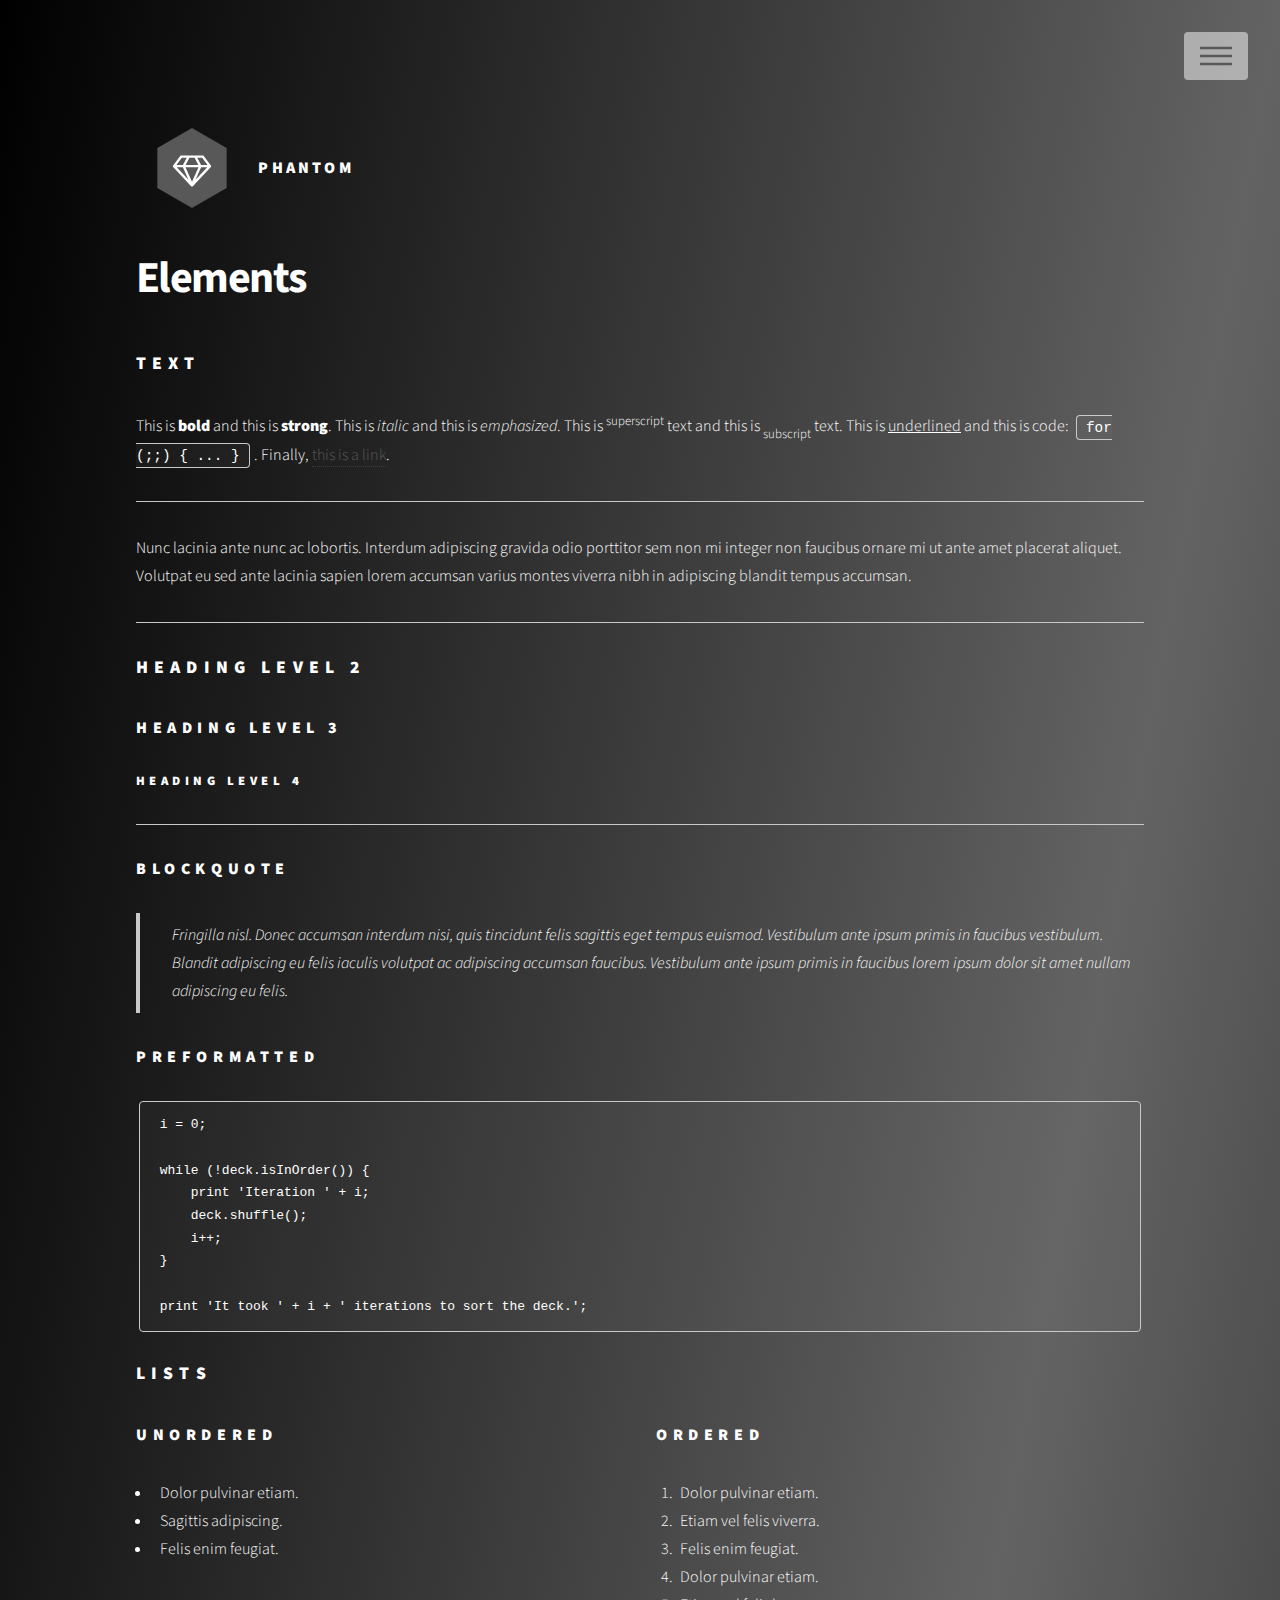
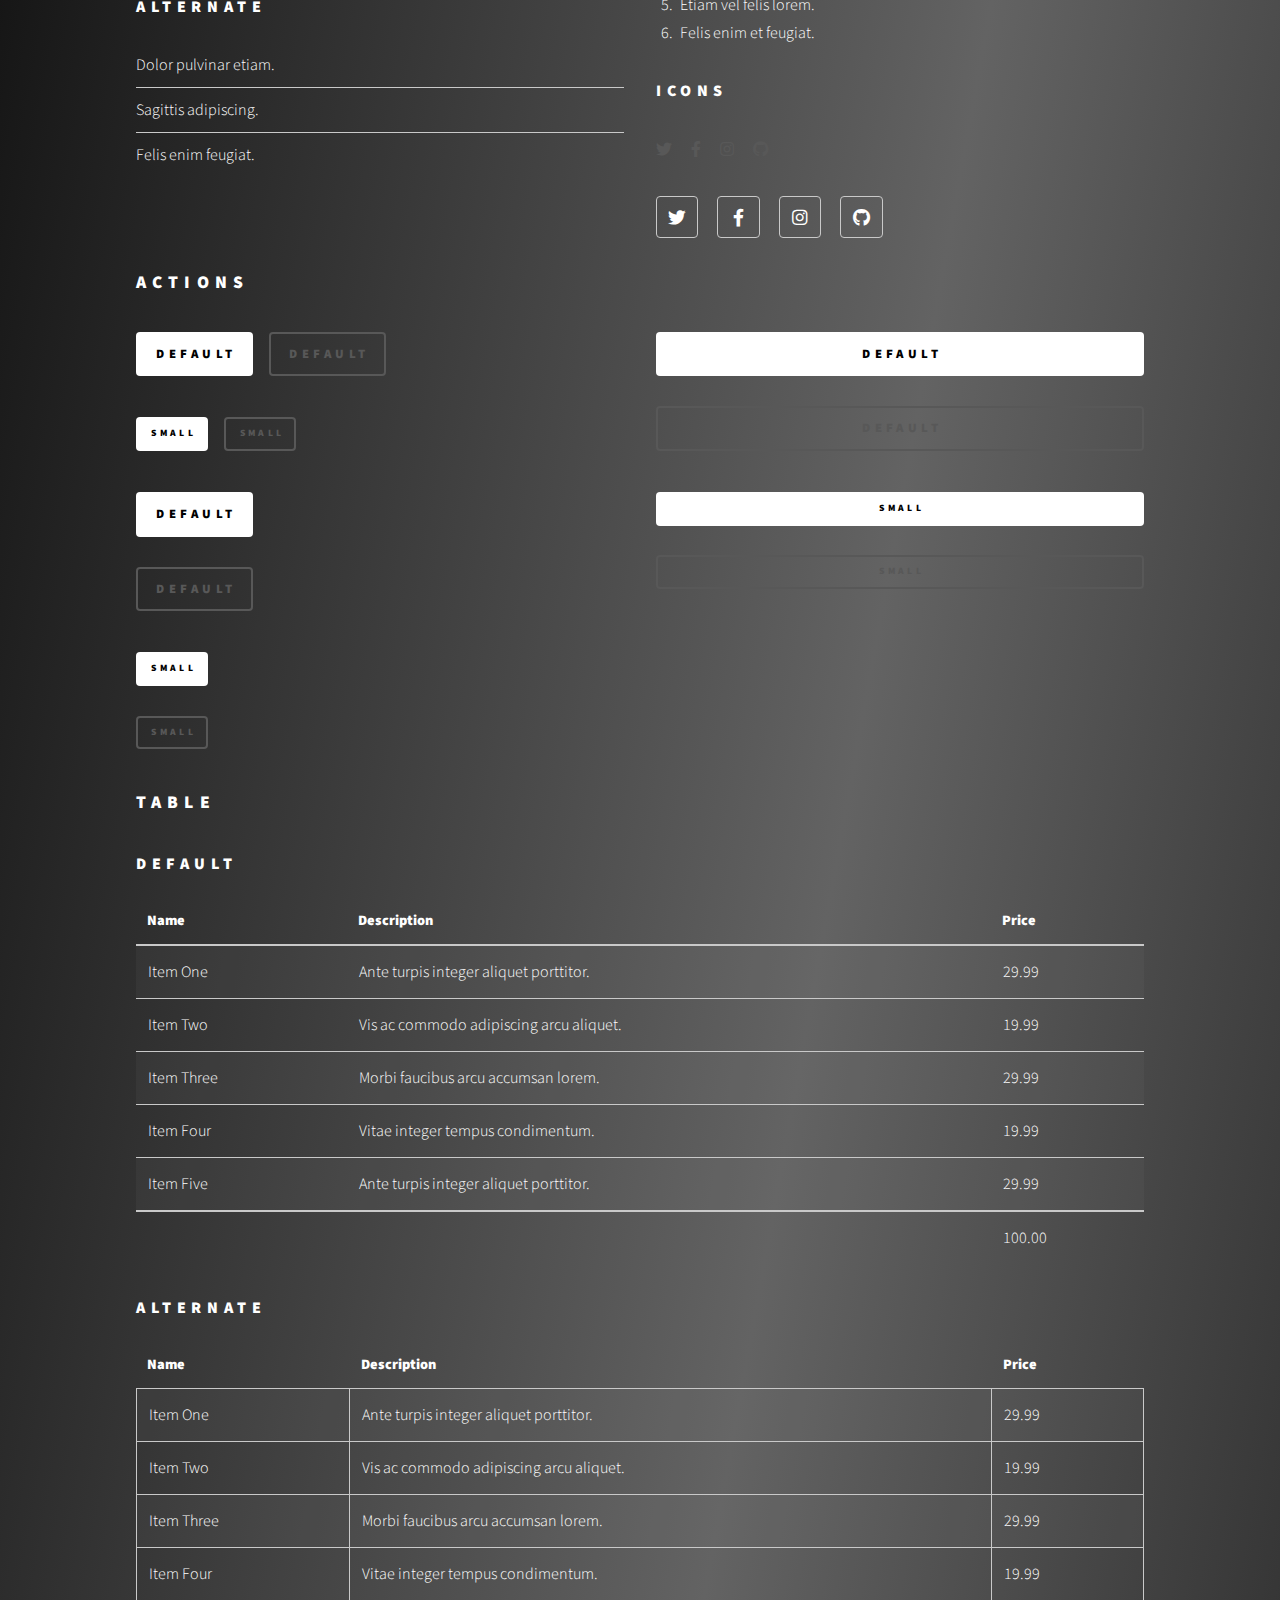
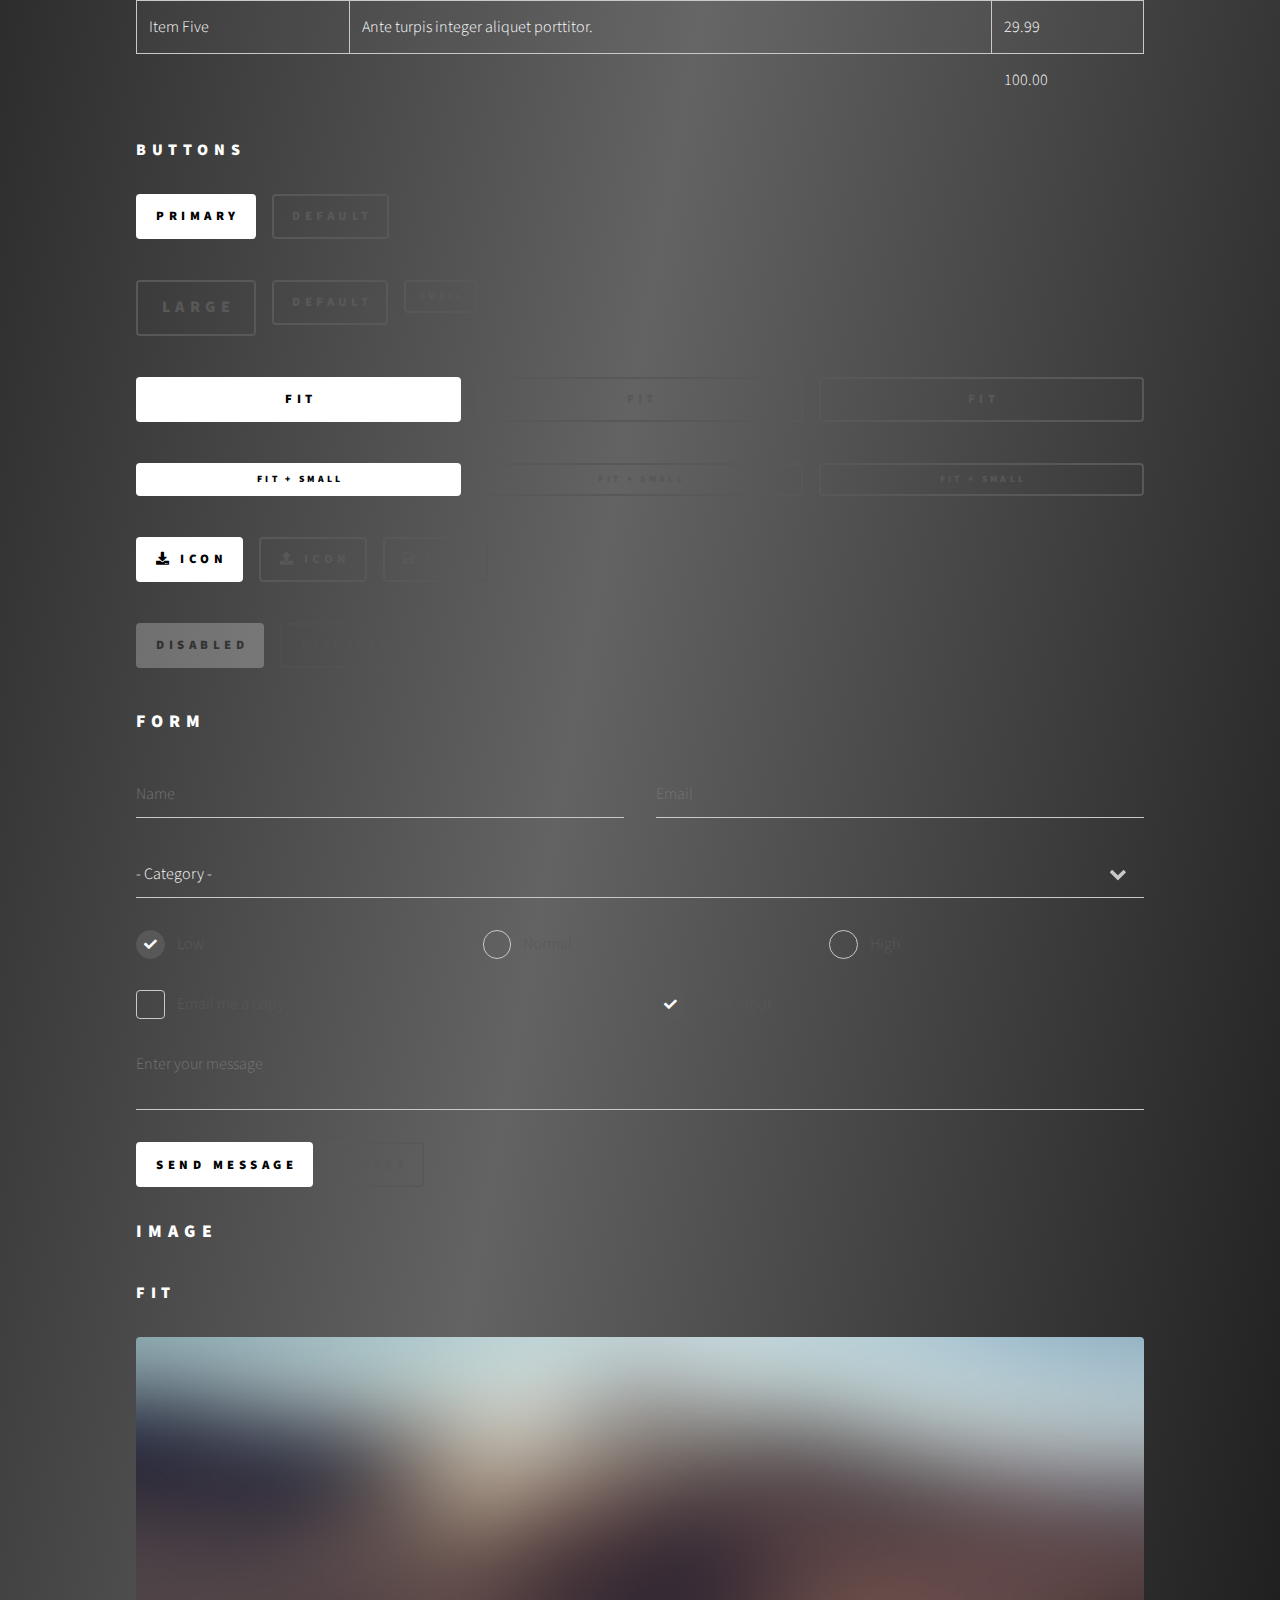
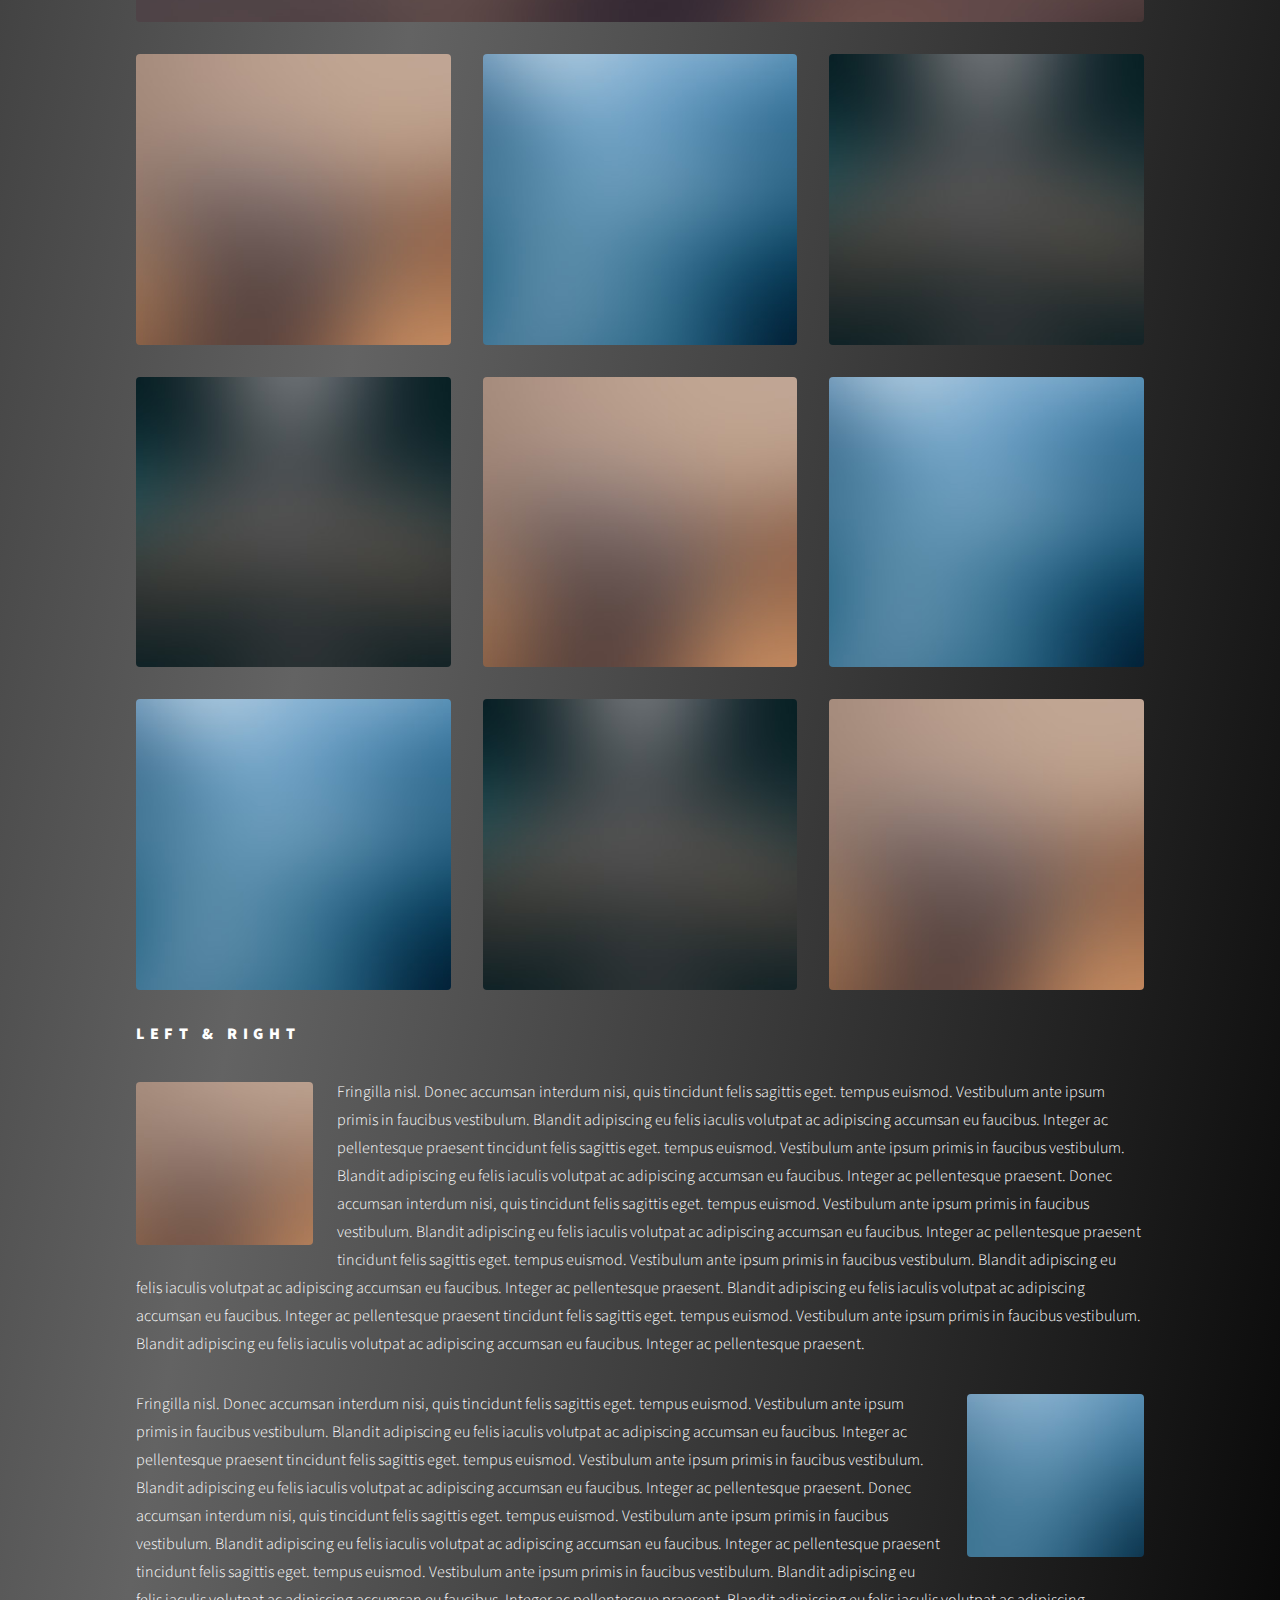
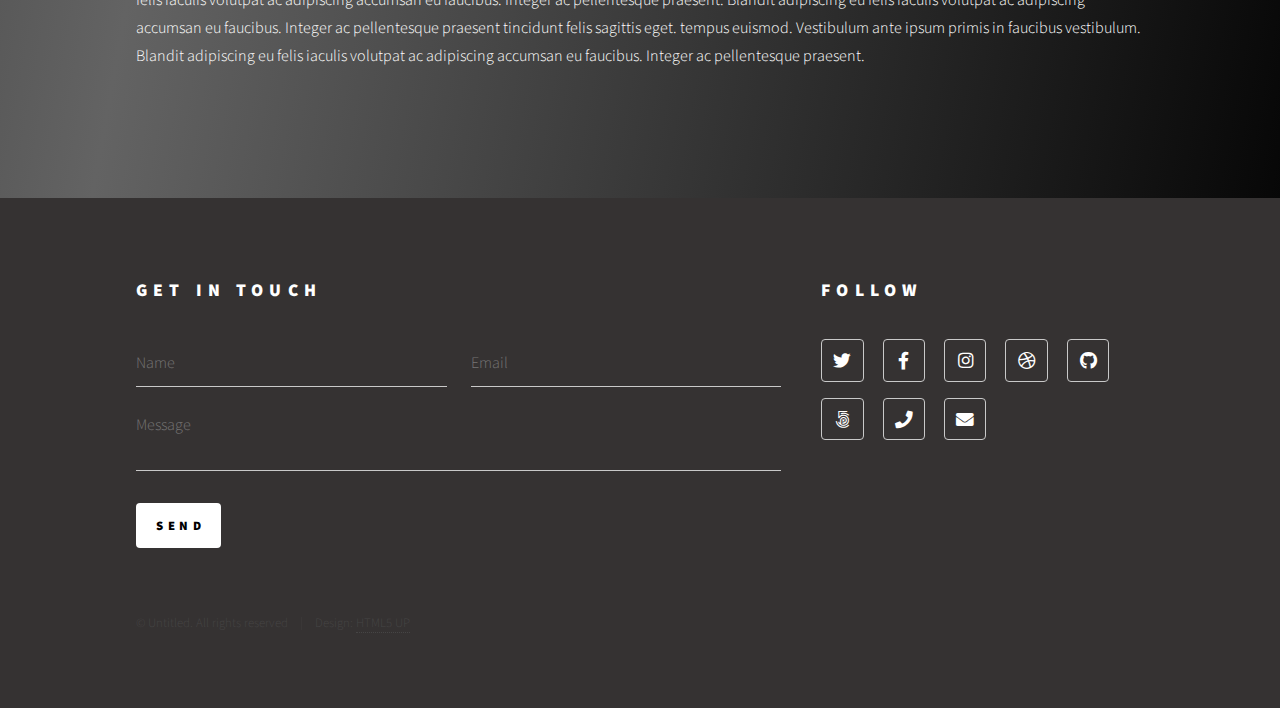
<file: elements.html>
<!DOCTYPE HTML>
<!--
	Phantom by HTML5 UP
	html5up.net | @ajlkn
	Free for personal and commercial use under the CCA 3.0 license (html5up.net/license)
-->
<html>
	<head>
		<title>Elements - Phantom by HTML5 UP</title>
		<meta charset="utf-8" />
		<meta name="viewport" content="width=device-width, initial-scale=1, user-scalable=no" />
		<link rel="stylesheet" href="assets/css/main.css" />
		<noscript><link rel="stylesheet" href="assets/css/noscript.css" /></noscript>
	</head>
	<body class="is-preload">
		<!-- Wrapper -->
			<div id="wrapper">

				<!-- Header -->
					<header id="header">
						<div class="inner">

							<!-- Logo -->
								<a href="index.html" class="logo">
									<span class="symbol"><img src="images/logo.svg" alt="" /></span><span class="title">Phantom</span>
								</a>

							<!-- Nav -->
								<nav>
									<ul>
										<li><a href="#menu">Menu</a></li>
									</ul>
								</nav>

						</div>
					</header>

				<!-- Menu -->
					<nav id="menu">
						<h2>Menu</h2>
						<ul>
							<li><a href="index.html">Home</a></li>
							<li><a href="generic.html">Ipsum veroeros</a></li>
							<li><a href="generic.html">Tempus etiam</a></li>
							<li><a href="generic.html">Consequat dolor</a></li>
							<li><a href="elements.html">Elements</a></li>
						</ul>
					</nav>

				<!-- Main -->
					<div id="main">
						<div class="inner">
							<h1>Elements</h1>

							<!-- Text -->
								<section>
									<h2>Text</h2>
									<p>This is <b>bold</b> and this is <strong>strong</strong>. This is <i>italic</i> and this is <em>emphasized</em>.
									This is <sup>superscript</sup> text and this is <sub>subscript</sub> text.
									This is <u>underlined</u> and this is code: <code>for (;;) { ... }</code>. Finally, <a href="#">this is a link</a>.</p>
									<hr />
									<p>Nunc lacinia ante nunc ac lobortis. Interdum adipiscing gravida odio porttitor sem non mi integer non faucibus ornare mi ut ante amet placerat aliquet. Volutpat eu sed ante lacinia sapien lorem accumsan varius montes viverra nibh in adipiscing blandit tempus accumsan.</p>
									<hr />
									<h2>Heading Level 2</h2>
									<h3>Heading Level 3</h3>
									<h4>Heading Level 4</h4>
									<hr />
									<h3>Blockquote</h3>
									<blockquote>Fringilla nisl. Donec accumsan interdum nisi, quis tincidunt felis sagittis eget tempus euismod. Vestibulum ante ipsum primis in faucibus vestibulum. Blandit adipiscing eu felis iaculis volutpat ac adipiscing accumsan faucibus. Vestibulum ante ipsum primis in faucibus lorem ipsum dolor sit amet nullam adipiscing eu felis.</blockquote>
									<h3>Preformatted</h3>
									<pre><code>i = 0;

while (!deck.isInOrder()) {
    print 'Iteration ' + i;
    deck.shuffle();
    i++;
}

print 'It took ' + i + ' iterations to sort the deck.';</code></pre>
								</section>

							<!-- Lists -->
								<section>
									<h2>Lists</h2>
									<div class="row">
										<div class="col-6 col-12-medium">
											<h3>Unordered</h3>
											<ul>
												<li>Dolor pulvinar etiam.</li>
												<li>Sagittis adipiscing.</li>
												<li>Felis enim feugiat.</li>
											</ul>
											<h3>Alternate</h3>
											<ul class="alt">
												<li>Dolor pulvinar etiam.</li>
												<li>Sagittis adipiscing.</li>
												<li>Felis enim feugiat.</li>
											</ul>
										</div>
										<div class="col-6 col-12-medium">
											<h3>Ordered</h3>
											<ol>
												<li>Dolor pulvinar etiam.</li>
												<li>Etiam vel felis viverra.</li>
												<li>Felis enim feugiat.</li>
												<li>Dolor pulvinar etiam.</li>
												<li>Etiam vel felis lorem.</li>
												<li>Felis enim et feugiat.</li>
											</ol>
											<h3>Icons</h3>
											<ul class="icons">
												<li><a href="#" class="icon brands style1 fa-twitter"><span class="label">Twitter</span></a></li>
												<li><a href="#" class="icon brands style1 fa-facebook-f"><span class="label">Facebook</span></a></li>
												<li><a href="#" class="icon brands style1 fa-instagram"><span class="label">Instagram</span></a></li>
												<li><a href="#" class="icon brands style1 fa-github"><span class="label">Github</span></a></li>
											</ul>
											<ul class="icons">
												<li><a href="#" class="icon brands style2 fa-twitter"><span class="label">Twitter</span></a></li>
												<li><a href="#" class="icon brands style2 fa-facebook-f"><span class="label">Facebook</span></a></li>
												<li><a href="#" class="icon brands style2 fa-instagram"><span class="label">Instagram</span></a></li>
												<li><a href="#" class="icon brands style2 fa-github"><span class="label">Github</span></a></li>
											</ul>
										</div>
									</div>
									<h2>Actions</h2>
									<div class="row">
										<div class="col-6 col-12-medium">
											<ul class="actions">
												<li><a href="#" class="button primary">Default</a></li>
												<li><a href="#" class="button">Default</a></li>
											</ul>
											<ul class="actions small">
												<li><a href="#" class="button primary small">Small</a></li>
												<li><a href="#" class="button small">Small</a></li>
											</ul>
											<ul class="actions stacked">
												<li><a href="#" class="button primary">Default</a></li>
												<li><a href="#" class="button">Default</a></li>
											</ul>
											<ul class="actions stacked">
												<li><a href="#" class="button primary small">Small</a></li>
												<li><a href="#" class="button small">Small</a></li>
											</ul>
										</div>
										<div class="col-6 col-12-medium">
											<ul class="actions stacked">
												<li><a href="#" class="button primary fit">Default</a></li>
												<li><a href="#" class="button fit">Default</a></li>
											</ul>
											<ul class="actions stacked">
												<li><a href="#" class="button primary small fit">Small</a></li>
												<li><a href="#" class="button small fit">Small</a></li>
											</ul>
										</div>
									</div>
								</section>

							<!-- Table -->
								<section>
									<h2>Table</h2>
									<h3>Default</h3>
									<div class="table-wrapper">
										<table>
											<thead>
												<tr>
													<th>Name</th>
													<th>Description</th>
													<th>Price</th>
												</tr>
											</thead>
											<tbody>
												<tr>
													<td>Item One</td>
													<td>Ante turpis integer aliquet porttitor.</td>
													<td>29.99</td>
												</tr>
												<tr>
													<td>Item Two</td>
													<td>Vis ac commodo adipiscing arcu aliquet.</td>
													<td>19.99</td>
												</tr>
												<tr>
													<td>Item Three</td>
													<td> Morbi faucibus arcu accumsan lorem.</td>
													<td>29.99</td>
												</tr>
												<tr>
													<td>Item Four</td>
													<td>Vitae integer tempus condimentum.</td>
													<td>19.99</td>
												</tr>
												<tr>
													<td>Item Five</td>
													<td>Ante turpis integer aliquet porttitor.</td>
													<td>29.99</td>
												</tr>
											</tbody>
											<tfoot>
												<tr>
													<td colspan="2"></td>
													<td>100.00</td>
												</tr>
											</tfoot>
										</table>
									</div>

									<h3>Alternate</h3>
									<div class="table-wrapper">
										<table class="alt">
											<thead>
												<tr>
													<th>Name</th>
													<th>Description</th>
													<th>Price</th>
												</tr>
											</thead>
											<tbody>
												<tr>
													<td>Item One</td>
													<td>Ante turpis integer aliquet porttitor.</td>
													<td>29.99</td>
												</tr>
												<tr>
													<td>Item Two</td>
													<td>Vis ac commodo adipiscing arcu aliquet.</td>
													<td>19.99</td>
												</tr>
												<tr>
													<td>Item Three</td>
													<td> Morbi faucibus arcu accumsan lorem.</td>
													<td>29.99</td>
												</tr>
												<tr>
													<td>Item Four</td>
													<td>Vitae integer tempus condimentum.</td>
													<td>19.99</td>
												</tr>
												<tr>
													<td>Item Five</td>
													<td>Ante turpis integer aliquet porttitor.</td>
													<td>29.99</td>
												</tr>
											</tbody>
											<tfoot>
												<tr>
													<td colspan="2"></td>
													<td>100.00</td>
												</tr>
											</tfoot>
										</table>
									</div>
								</section>

							<!-- Buttons -->
								<section>
									<h3>Buttons</h3>
									<ul class="actions">
										<li><a href="#" class="button primary">Primary</a></li>
										<li><a href="#" class="button">Default</a></li>
									</ul>
									<ul class="actions">
										<li><a href="#" class="button large">Large</a></li>
										<li><a href="#" class="button">Default</a></li>
										<li><a href="#" class="button small">Small</a></li>
									</ul>
									<ul class="actions fit">
										<li><a href="#" class="button primary fit">Fit</a></li>
										<li><a href="#" class="button fit">Fit</a></li>
										<li><a href="#" class="button fit">Fit</a></li>
									</ul>
									<ul class="actions fit small">
										<li><a href="#" class="button primary fit small">Fit + Small</a></li>
										<li><a href="#" class="button fit small">Fit + Small</a></li>
										<li><a href="#" class="button fit small">Fit + Small</a></li>
									</ul>
									<ul class="actions">
										<li><a href="#" class="button primary icon solid fa-download">Icon</a></li>
										<li><a href="#" class="button icon solid fa-upload">Icon</a></li>
										<li><a href="#" class="button icon solid fa-save">Icon</a></li>
									</ul>
									<ul class="actions">
										<li><span class="button primary disabled">Disabled</span></li>
										<li><span class="button disabled">Disabled</span></li>
									</ul>
								</section>

							<!-- Form -->
								<section>
									<h2>Form</h2>
									<form method="post" action="#">
										<div class="row gtr-uniform">
											<div class="col-6 col-12-xsmall">
												<input type="text" name="demo-name" id="demo-name" value="" placeholder="Name" />
											</div>
											<div class="col-6 col-12-xsmall">
												<input type="email" name="demo-email" id="demo-email" value="" placeholder="Email" />
											</div>
											<div class="col-12">
												<select name="demo-category" id="demo-category">
													<option value="">- Category -</option>
													<option value="1">Manufacturing</option>
													<option value="1">Shipping</option>
													<option value="1">Administration</option>
													<option value="1">Human Resources</option>
												</select>
											</div>
											<div class="col-4 col-12-small">
												<input type="radio" id="demo-priority-low" name="demo-priority" checked>
												<label for="demo-priority-low">Low</label>
											</div>
											<div class="col-4 col-12-small">
												<input type="radio" id="demo-priority-normal" name="demo-priority">
												<label for="demo-priority-normal">Normal</label>
											</div>
											<div class="col-4 col-12-small">
												<input type="radio" id="demo-priority-high" name="demo-priority">
												<label for="demo-priority-high">High</label>
											</div>
											<div class="col-6 col-12-small">
												<input type="checkbox" id="demo-copy" name="demo-copy">
												<label for="demo-copy">Email me a copy</label>
											</div>
											<div class="col-6 col-12-small">
												<input type="checkbox" id="demo-human" name="demo-human" checked>
												<label for="demo-human">Not a robot</label>
											</div>
											<div class="col-12">
												<textarea name="demo-message" id="demo-message" placeholder="Enter your message" rows="6"></textarea>
											</div>
											<div class="col-12">
												<ul class="actions">
													<li><input type="submit" value="Send Message" class="primary" /></li>
													<li><input type="reset" value="Reset" /></li>
												</ul>
											</div>
										</div>
									</form>
								</section>

							<!-- Image -->
								<section>
									<h2>Image</h2>
									<h3>Fit</h3>
									<div class="box alt">
										<div class="row gtr-uniform">
											<div class="col-12"><span class="image fit"><img src="images/pic13.jpg" alt="" /></span></div>
											<div class="col-4"><span class="image fit"><img src="images/pic01.jpg" alt="" /></span></div>
											<div class="col-4"><span class="image fit"><img src="images/pic02.jpg" alt="" /></span></div>
											<div class="col-4"><span class="image fit"><img src="images/pic03.jpg" alt="" /></span></div>
											<div class="col-4"><span class="image fit"><img src="images/pic03.jpg" alt="" /></span></div>
											<div class="col-4"><span class="image fit"><img src="images/pic01.jpg" alt="" /></span></div>
											<div class="col-4"><span class="image fit"><img src="images/pic02.jpg" alt="" /></span></div>
											<div class="col-4"><span class="image fit"><img src="images/pic02.jpg" alt="" /></span></div>
											<div class="col-4"><span class="image fit"><img src="images/pic03.jpg" alt="" /></span></div>
											<div class="col-4"><span class="image fit"><img src="images/pic01.jpg" alt="" /></span></div>
										</div>
									</div>
									<h3>Left &amp; Right</h3>
									<p><span class="image left"><img src="images/pic14.jpg" alt="" /></span>Fringilla nisl. Donec accumsan interdum nisi, quis tincidunt felis sagittis eget. tempus euismod. Vestibulum ante ipsum primis in faucibus vestibulum. Blandit adipiscing eu felis iaculis volutpat ac adipiscing accumsan eu faucibus. Integer ac pellentesque praesent tincidunt felis sagittis eget. tempus euismod. Vestibulum ante ipsum primis in faucibus vestibulum. Blandit adipiscing eu felis iaculis volutpat ac adipiscing accumsan eu faucibus. Integer ac pellentesque praesent. Donec accumsan interdum nisi, quis tincidunt felis sagittis eget. tempus euismod. Vestibulum ante ipsum primis in faucibus vestibulum. Blandit adipiscing eu felis iaculis volutpat ac adipiscing accumsan eu faucibus. Integer ac pellentesque praesent tincidunt felis sagittis eget. tempus euismod. Vestibulum ante ipsum primis in faucibus vestibulum. Blandit adipiscing eu felis iaculis volutpat ac adipiscing accumsan eu faucibus. Integer ac pellentesque praesent. Blandit adipiscing eu felis iaculis volutpat ac adipiscing accumsan eu faucibus. Integer ac pellentesque praesent tincidunt felis sagittis eget. tempus euismod. Vestibulum ante ipsum primis in faucibus vestibulum. Blandit adipiscing eu felis iaculis volutpat ac adipiscing accumsan eu faucibus. Integer ac pellentesque praesent.</p>
									<p><span class="image right"><img src="images/pic15.jpg" alt="" /></span>Fringilla nisl. Donec accumsan interdum nisi, quis tincidunt felis sagittis eget. tempus euismod. Vestibulum ante ipsum primis in faucibus vestibulum. Blandit adipiscing eu felis iaculis volutpat ac adipiscing accumsan eu faucibus. Integer ac pellentesque praesent tincidunt felis sagittis eget. tempus euismod. Vestibulum ante ipsum primis in faucibus vestibulum. Blandit adipiscing eu felis iaculis volutpat ac adipiscing accumsan eu faucibus. Integer ac pellentesque praesent. Donec accumsan interdum nisi, quis tincidunt felis sagittis eget. tempus euismod. Vestibulum ante ipsum primis in faucibus vestibulum. Blandit adipiscing eu felis iaculis volutpat ac adipiscing accumsan eu faucibus. Integer ac pellentesque praesent tincidunt felis sagittis eget. tempus euismod. Vestibulum ante ipsum primis in faucibus vestibulum. Blandit adipiscing eu felis iaculis volutpat ac adipiscing accumsan eu faucibus. Integer ac pellentesque praesent. Blandit adipiscing eu felis iaculis volutpat ac adipiscing accumsan eu faucibus. Integer ac pellentesque praesent tincidunt felis sagittis eget. tempus euismod. Vestibulum ante ipsum primis in faucibus vestibulum. Blandit adipiscing eu felis iaculis volutpat ac adipiscing accumsan eu faucibus. Integer ac pellentesque praesent.</p>
								</section>

						</div>
					</div>

				<!-- Footer -->
					<footer id="footer">
						<div class="inner">
							<section>
								<h2>Get in touch</h2>
								<form method="post" action="#">
									<div class="fields">
										<div class="field half">
											<input type="text" name="name" id="name" placeholder="Name" />
										</div>
										<div class="field half">
											<input type="email" name="email" id="email" placeholder="Email" />
										</div>
										<div class="field">
											<textarea name="message" id="message" placeholder="Message"></textarea>
										</div>
									</div>
									<ul class="actions">
										<li><input type="submit" value="Send" class="primary" /></li>
									</ul>
								</form>
							</section>
							<section>
								<h2>Follow</h2>
								<ul class="icons">
									<li><a href="#" class="icon brands style2 fa-twitter"><span class="label">Twitter</span></a></li>
									<li><a href="#" class="icon brands style2 fa-facebook-f"><span class="label">Facebook</span></a></li>
									<li><a href="#" class="icon brands style2 fa-instagram"><span class="label">Instagram</span></a></li>
									<li><a href="#" class="icon brands style2 fa-dribbble"><span class="label">Dribbble</span></a></li>
									<li><a href="#" class="icon brands style2 fa-github"><span class="label">GitHub</span></a></li>
									<li><a href="#" class="icon brands style2 fa-500px"><span class="label">500px</span></a></li>
									<li><a href="#" class="icon solid style2 fa-phone"><span class="label">Phone</span></a></li>
									<li><a href="#" class="icon solid style2 fa-envelope"><span class="label">Email</span></a></li>
								</ul>
							</section>
							<ul class="copyright">
								<li>&copy; Untitled. All rights reserved</li><li>Design: <a href="http://html5up.net">HTML5 UP</a></li>
							</ul>
						</div>
					</footer>

			</div>

		<!-- Scripts -->
			<script src="assets/js/jquery.min.js"></script>
			<script src="assets/js/browser.min.js"></script>
			<script src="assets/js/breakpoints.min.js"></script>
			<script src="assets/js/util.js"></script>
			<script src="assets/js/main.js"></script>

	</body>
</html>
</file>
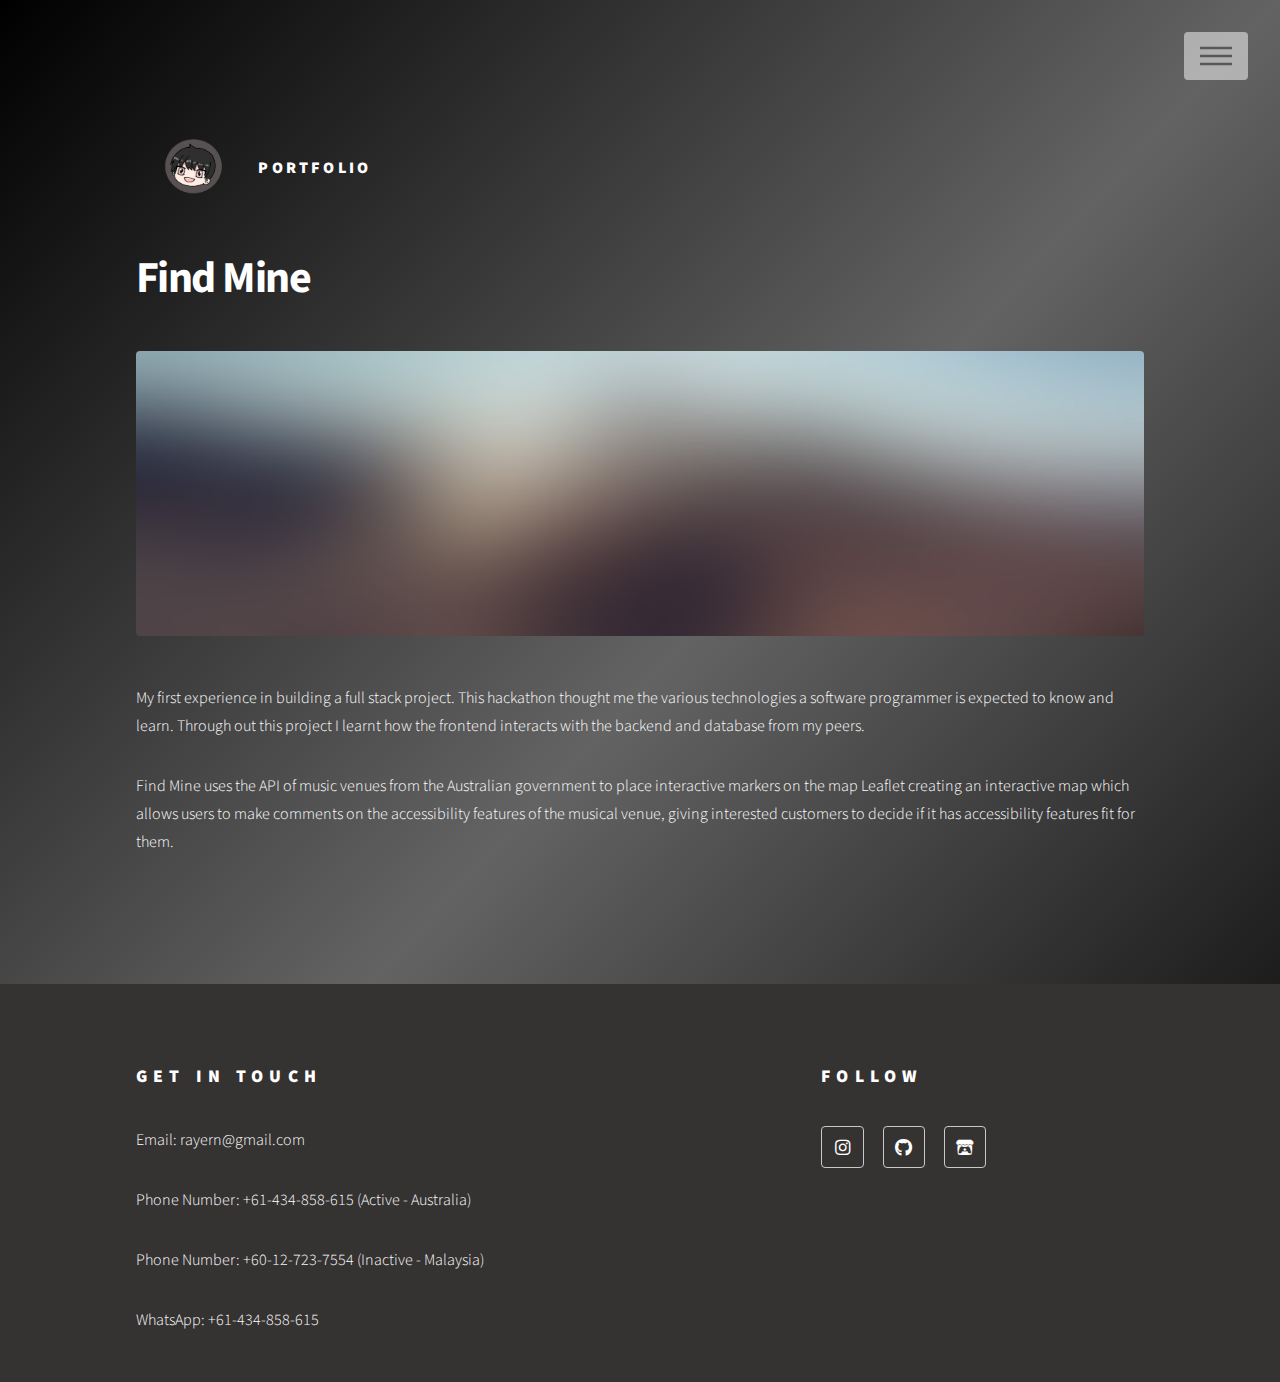
<file: FindMine.html>
<!DOCTYPE html>
<!--
	Phantom by HTML5 UP
	html5up.net | @ajlkn
	Free for personal and commercial use under the CCA 3.0 license (html5up.net/license)
-->
<html>
  <head>
    <title>Find Mine</title>
    <meta charset="utf-8" />
    <meta
      name="viewport"
      content="width=device-width, initial-scale=1, user-scalable=no"
    />
    <link rel="stylesheet" href="assets/css/main.css" />
    <noscript
      ><link rel="stylesheet" href="assets/css/noscript.css"
    /></noscript>
  </head>
  <body class="is-preload">
    <!-- Wrapper -->
    <div id="wrapper">
      <!-- Header -->
      <header id="header">
        <div class="inner">
          <!-- Logo -->
          <a href="index.html" class="logo">
            <span class="symbol"
              ><img src="images/drawinglogo.png" alt="" /></span
            ><span class="title">PORTFOLIO</span>
          </a>

          <!-- Nav -->
          <nav>
            <ul>
              <li><a href="#menu">Menu</a></li>
            </ul>
          </nav>
        </div>
      </header>

      <!-- Menu -->
      <nav id="menu">
        <h2>Menu</h2>
        <ul>
          <li><a href="index.html">Home</a></li>
          <li><a href="index.html#about">About Me</a></li>
          <li><a href="index.html#resume">Resume</a></li>
          <li><a href="index.html#projects">Projects</a></li>
        </ul>
      </nav>

      <!-- Main -->
      <div id="main">
        <div class="inner">
          <h1>Find Mine</h1>
          <span class="image main"><img src="images/pic13.jpg" alt="" /></span>
          <p>
            My first experience in building a full stack project. This hackathon
            thought me the various technologies a software programmer is
            expected to know and learn. Through out this project I learnt how
            the frontend interacts with the backend and database from my peers.
          </p>
          <p>
            Find Mine uses the API of music venues from the Australian
            government to place interactive markers on the map Leaflet creating
            an interactive map which allows users to make comments on the
            accessibility features of the musical venue, giving interested
            customers to decide if it has accessibility features fit for them.
          </p>
        </div>
      </div>

      <!-- Footer -->
      <footer id="footer">
        <div class="inner">
          <section>
            <h2>Get in touch</h2>
            <p>Email: rayern@gmail.com</p>
            <p>Phone Number: +61-434-858-615 (Active - Australia)</p>
            <p>Phone Number: +60-12-723-7554 (Inactive - Malaysia)</p>
            <p>WhatsApp: +61-434-858-615</p>
          </section>
          <section>
            <h2>Follow</h2>
            <ul class="icons">
              <li>
                <a
                  href="https://www.instagram.com/yaprayern/?hl=en"
                  class="icon brands style2 fa-instagram"
                  ><span class="label">Instagram</span></a
                >
              </li>
              <li>
                <a
                  href="https://github.com/RayYRE"
                  class="icon brands style2 fa-github"
                  ><span class="label">GitHub</span></a
                >
              </li>
              <li>
                <a
                  href="https://carelesscapybara.itch.io/"
                  class="icon brands style2 fa-itch-io"
                  ><span class="label">itchio</span></a
                >
              </li>
            </ul>
          </section>
        </div>
      </footer>
    </div>
    <!-- Scripts -->
    <script src="assets/js/jquery.min.js"></script>
    <script src="assets/js/browser.min.js"></script>
    <script src="assets/js/breakpoints.min.js"></script>
    <script src="assets/js/util.js"></script>
    <script src="assets/js/main.js"></script>
  </body>
</html>
</file>
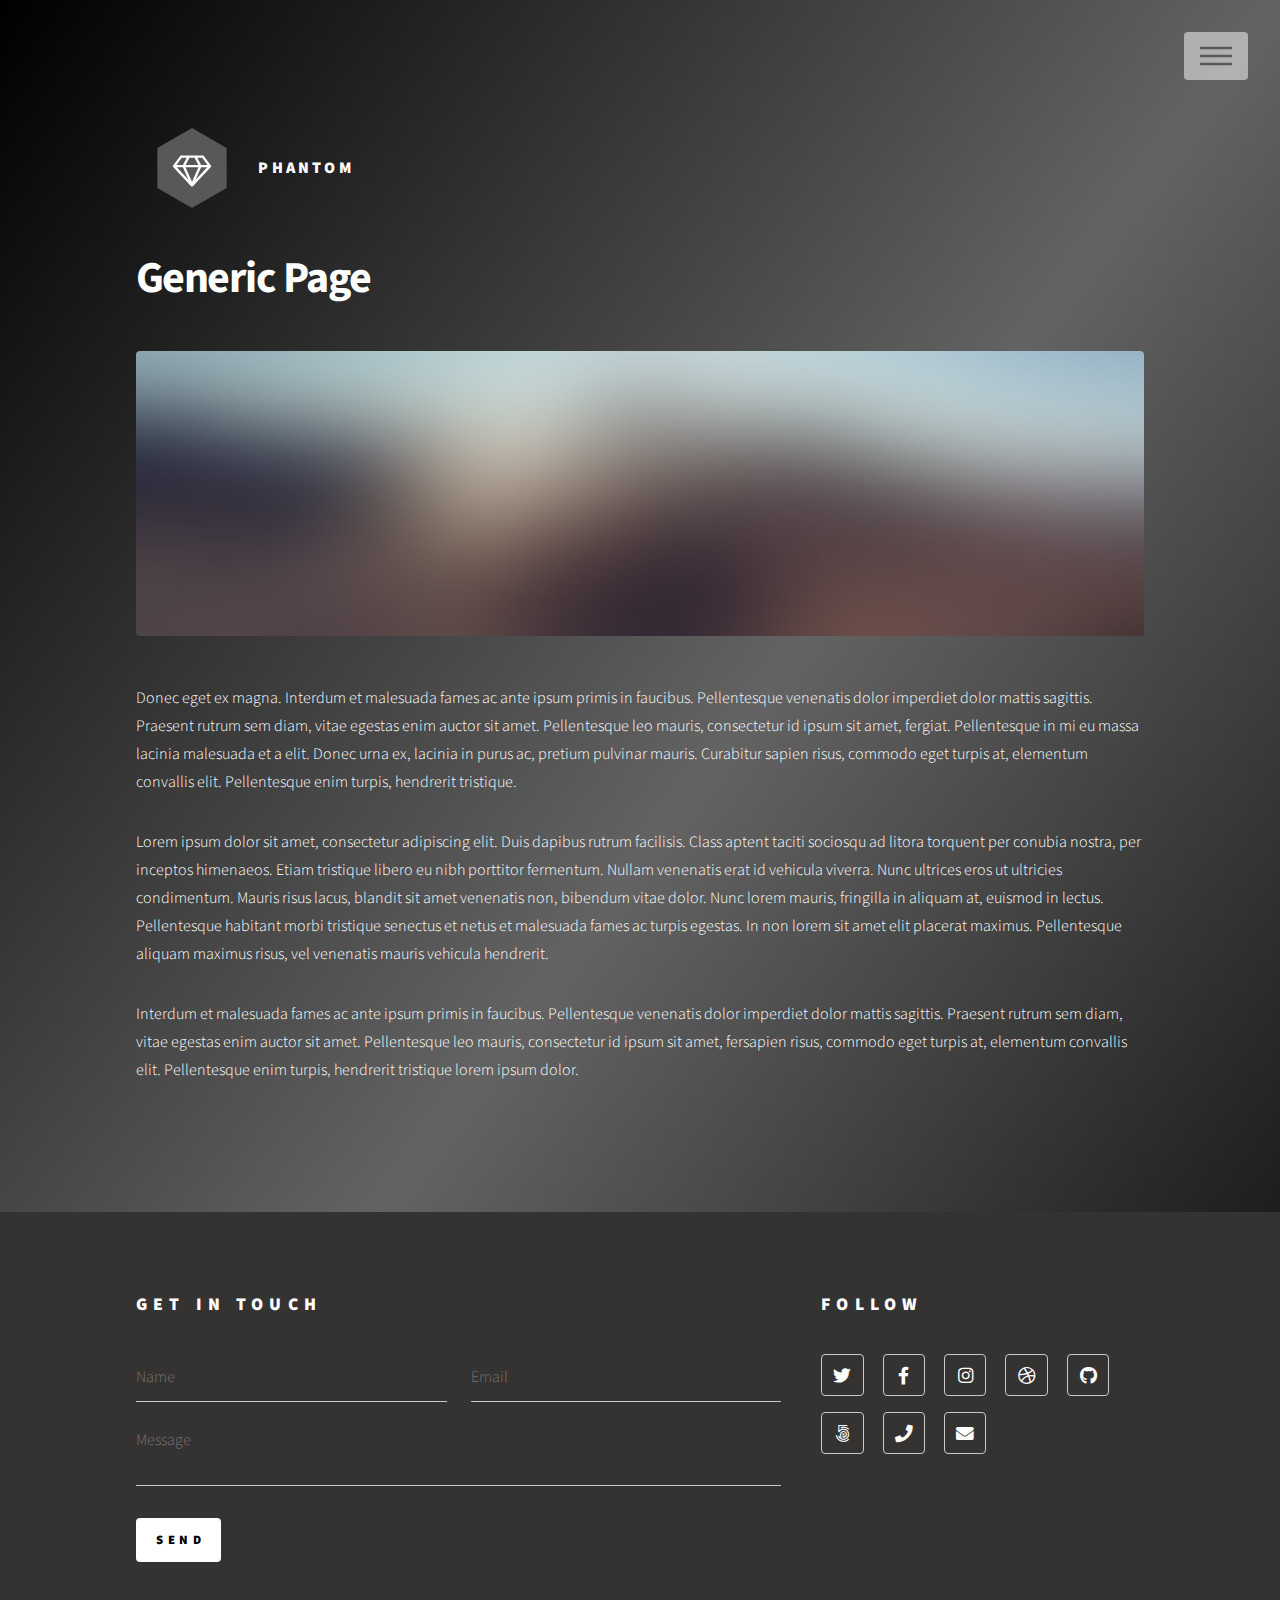
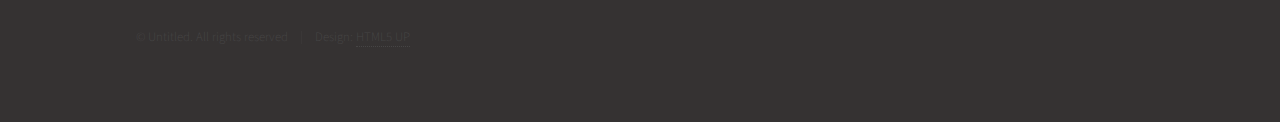
<file: generic.html>
<!DOCTYPE HTML>
<!--
	Phantom by HTML5 UP
	html5up.net | @ajlkn
	Free for personal and commercial use under the CCA 3.0 license (html5up.net/license)
-->
<html>
	<head>
		<title>Generic - Phantom by HTML5 UP</title>
		<meta charset="utf-8" />
		<meta name="viewport" content="width=device-width, initial-scale=1, user-scalable=no" />
		<link rel="stylesheet" href="assets/css/main.css" />
		<noscript><link rel="stylesheet" href="assets/css/noscript.css" /></noscript>
	</head>
	<body class="is-preload">
		<!-- Wrapper -->
			<div id="wrapper">

				<!-- Header -->
					<header id="header">
						<div class="inner">

							<!-- Logo -->
								<a href="index.html" class="logo">
									<span class="symbol"><img src="images/logo.svg" alt="" /></span><span class="title">Phantom</span>
								</a>

							<!-- Nav -->
								<nav>
									<ul>
										<li><a href="#menu">Menu</a></li>
									</ul>
								</nav>

						</div>
					</header>

				<!-- Menu -->
					<nav id="menu">
						<h2>Menu</h2>
						<ul>
							<li><a href="index.html">Home</a></li>
							<li><a href="generic.html">Ipsum veroeros</a></li>
							<li><a href="generic.html">Tempus etiam</a></li>
							<li><a href="generic.html">Consequat dolor</a></li>
							<li><a href="elements.html">Elements</a></li>
						</ul>
					</nav>

				<!-- Main -->
					<div id="main">
						<div class="inner">
							<h1>Generic Page</h1>
							<span class="image main"><img src="images/pic13.jpg" alt="" /></span>
							<p>Donec eget ex magna. Interdum et malesuada fames ac ante ipsum primis in faucibus. Pellentesque venenatis dolor imperdiet dolor mattis sagittis. Praesent rutrum sem diam, vitae egestas enim auctor sit amet. Pellentesque leo mauris, consectetur id ipsum sit amet, fergiat. Pellentesque in mi eu massa lacinia malesuada et a elit. Donec urna ex, lacinia in purus ac, pretium pulvinar mauris. Curabitur sapien risus, commodo eget turpis at, elementum convallis elit. Pellentesque enim turpis, hendrerit tristique.</p>
							<p>Lorem ipsum dolor sit amet, consectetur adipiscing elit. Duis dapibus rutrum facilisis. Class aptent taciti sociosqu ad litora torquent per conubia nostra, per inceptos himenaeos. Etiam tristique libero eu nibh porttitor fermentum. Nullam venenatis erat id vehicula viverra. Nunc ultrices eros ut ultricies condimentum. Mauris risus lacus, blandit sit amet venenatis non, bibendum vitae dolor. Nunc lorem mauris, fringilla in aliquam at, euismod in lectus. Pellentesque habitant morbi tristique senectus et netus et malesuada fames ac turpis egestas. In non lorem sit amet elit placerat maximus. Pellentesque aliquam maximus risus, vel venenatis mauris vehicula hendrerit.</p>
							<p>Interdum et malesuada fames ac ante ipsum primis in faucibus. Pellentesque venenatis dolor imperdiet dolor mattis sagittis. Praesent rutrum sem diam, vitae egestas enim auctor sit amet. Pellentesque leo mauris, consectetur id ipsum sit amet, fersapien risus, commodo eget turpis at, elementum convallis elit. Pellentesque enim turpis, hendrerit tristique lorem ipsum dolor.</p>
						</div>
					</div>

				<!-- Footer -->
					<footer id="footer">
						<div class="inner">
							<section>
								<h2>Get in touch</h2>
								<form method="post" action="#">
									<div class="fields">
										<div class="field half">
											<input type="text" name="name" id="name" placeholder="Name" />
										</div>
										<div class="field half">
											<input type="email" name="email" id="email" placeholder="Email" />
										</div>
										<div class="field">
											<textarea name="message" id="message" placeholder="Message"></textarea>
										</div>
									</div>
									<ul class="actions">
										<li><input type="submit" value="Send" class="primary" /></li>
									</ul>
								</form>
							</section>
							<section>
								<h2>Follow</h2>
								<ul class="icons">
									<li><a href="#" class="icon brands style2 fa-twitter"><span class="label">Twitter</span></a></li>
									<li><a href="#" class="icon brands style2 fa-facebook-f"><span class="label">Facebook</span></a></li>
									<li><a href="#" class="icon brands style2 fa-instagram"><span class="label">Instagram</span></a></li>
									<li><a href="#" class="icon brands style2 fa-dribbble"><span class="label">Dribbble</span></a></li>
									<li><a href="#" class="icon brands style2 fa-github"><span class="label">GitHub</span></a></li>
									<li><a href="#" class="icon brands style2 fa-500px"><span class="label">500px</span></a></li>
									<li><a href="#" class="icon solid style2 fa-phone"><span class="label">Phone</span></a></li>
									<li><a href="#" class="icon solid style2 fa-envelope"><span class="label">Email</span></a></li>
								</ul>
							</section>
							<ul class="copyright">
								<li>&copy; Untitled. All rights reserved</li><li>Design: <a href="http://html5up.net">HTML5 UP</a></li>
							</ul>
						</div>
					</footer>

			</div>

		<!-- Scripts -->
			<script src="assets/js/jquery.min.js"></script>
			<script src="assets/js/browser.min.js"></script>
			<script src="assets/js/breakpoints.min.js"></script>
			<script src="assets/js/util.js"></script>
			<script src="assets/js/main.js"></script>

	</body>
</html>
</file>
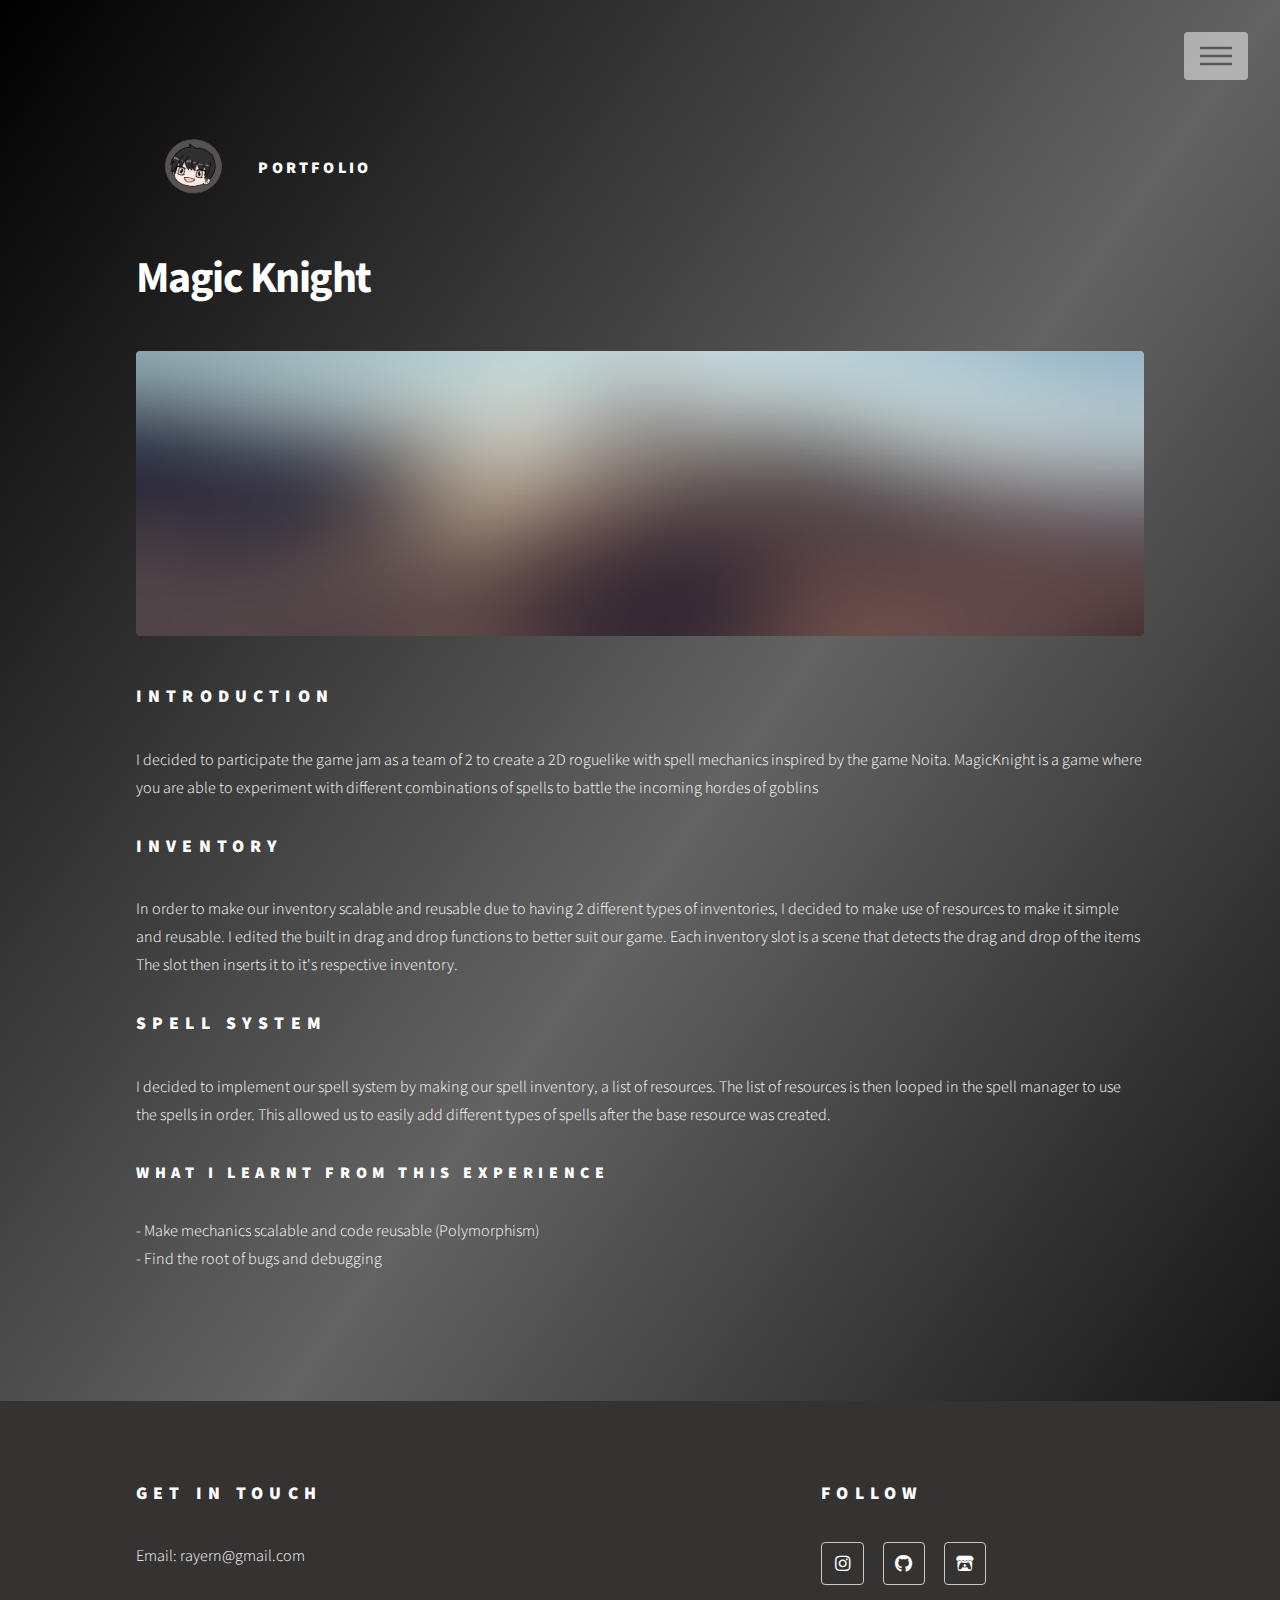
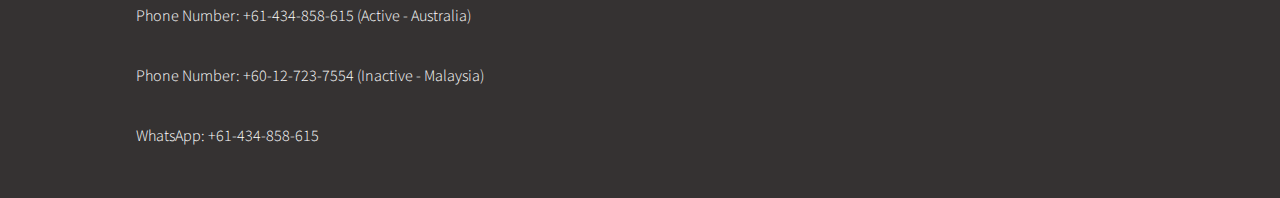
<file: MagicKnight.html>
<!DOCTYPE html>
<!--
	Phantom by HTML5 UP
	html5up.net | @ajlkn
	Free for personal and commercial use under the CCA 3.0 license (html5up.net/license)
-->
<html>
  <head>
    <title>Magic Knight</title>
    <meta charset="utf-8" />
    <meta
      name="viewport"
      content="width=device-width, initial-scale=1, user-scalable=no"
    />
    <link rel="stylesheet" href="assets/css/main.css" />
    <noscript
      ><link rel="stylesheet" href="assets/css/noscript.css"
    /></noscript>
  </head>
  <body class="is-preload">
    <!-- Wrapper -->
    <div id="wrapper">
      <!-- Header -->
      <header id="header">
        <div class="inner">
          <!-- Logo -->
          <a href="index.html" class="logo">
            <span class="symbol"
              ><img src="images/drawinglogo.png" alt="" /></span
            ><span class="title">PORTFOLIO</span>
          </a>

          <!-- Nav -->
          <nav>
            <ul>
              <li><a href="#menu">Menu</a></li>
            </ul>
          </nav>
        </div>
      </header>

      <!-- Menu -->
      <nav id="menu">
        <h2>Menu</h2>
        <ul>
          <li><a href="index.html">Home</a></li>
          <li><a href="index.html#about">About Me</a></li>
          <li><a href="index.html#resume">Resume</a></li>
          <li><a href="index.html#projects">Projects</a></li>
        </ul>
      </nav>

      <!-- Main -->
      <div id="main">
        <div class="inner">
          <h1>Magic Knight</h1>
          <span class="image main"><img src="images/pic13.jpg" alt="" /></span>
          <h2>INTRODUCTION</h2>
          <p>
            I decided to participate the game jam as a team of 2 to create a 2D
            roguelike with spell mechanics inspired by the game Noita.
            MagicKnight is a game where you are able to experiment with
            different combinations of spells to battle the incoming hordes of
            goblins
          </p>
          <h2>INVENTORY</h2>
          <p>
            In order to make our inventory scalable and reusable due to having 2
            different types of inventories, I decided to make use of resources
            to make it simple and reusable. I edited the built in drag and drop
            functions to better suit our game. Each inventory slot is a scene
            that detects the drag and drop of the items The slot then inserts it
            to it's respective inventory.
          </p>
          <h2>Spell system</h2>
          <p>
            I decided to implement our spell system by making our spell
            inventory, a list of resources. The list of resources is then looped
            in the spell manager to use the spells in order. This allowed us to
            easily add different types of spells after the base resource was
            created.
          </p>
          <h3>WHAT I LEARNT FROM THIS EXPERIENCE</h3>
          <p>
            - Make mechanics scalable and code reusable (Polymorphism) <br />-
            Find the root of bugs and debugging
          </p>
        </div>
      </div>

      <!-- Footer -->
      <footer id="footer">
        <div class="inner">
          <section>
            <h2>Get in touch</h2>
            <p>Email: rayern@gmail.com</p>
            <p>Phone Number: +61-434-858-615 (Active - Australia)</p>
            <p>Phone Number: +60-12-723-7554 (Inactive - Malaysia)</p>
            <p>WhatsApp: +61-434-858-615</p>
          </section>
          <section>
            <h2>Follow</h2>
            <ul class="icons">
              <li>
                <a
                  href="https://www.instagram.com/yaprayern/?hl=en"
                  class="icon brands style2 fa-instagram"
                  ><span class="label">Instagram</span></a
                >
              </li>
              <li>
                <a
                  href="https://github.com/RayYRE"
                  class="icon brands style2 fa-github"
                  ><span class="label">GitHub</span></a
                >
              </li>
              <li>
                <a
                  href="https://carelesscapybara.itch.io/"
                  class="icon brands style2 fa-itch-io"
                  ><span class="label">itchio</span></a
                >
              </li>
            </ul>
          </section>
        </div>
      </footer>
    </div>
    <!-- Scripts -->
    <script src="assets/js/jquery.min.js"></script>
    <script src="assets/js/browser.min.js"></script>
    <script src="assets/js/breakpoints.min.js"></script>
    <script src="assets/js/util.js"></script>
    <script src="assets/js/main.js"></script>
  </body>
</html>
</file>
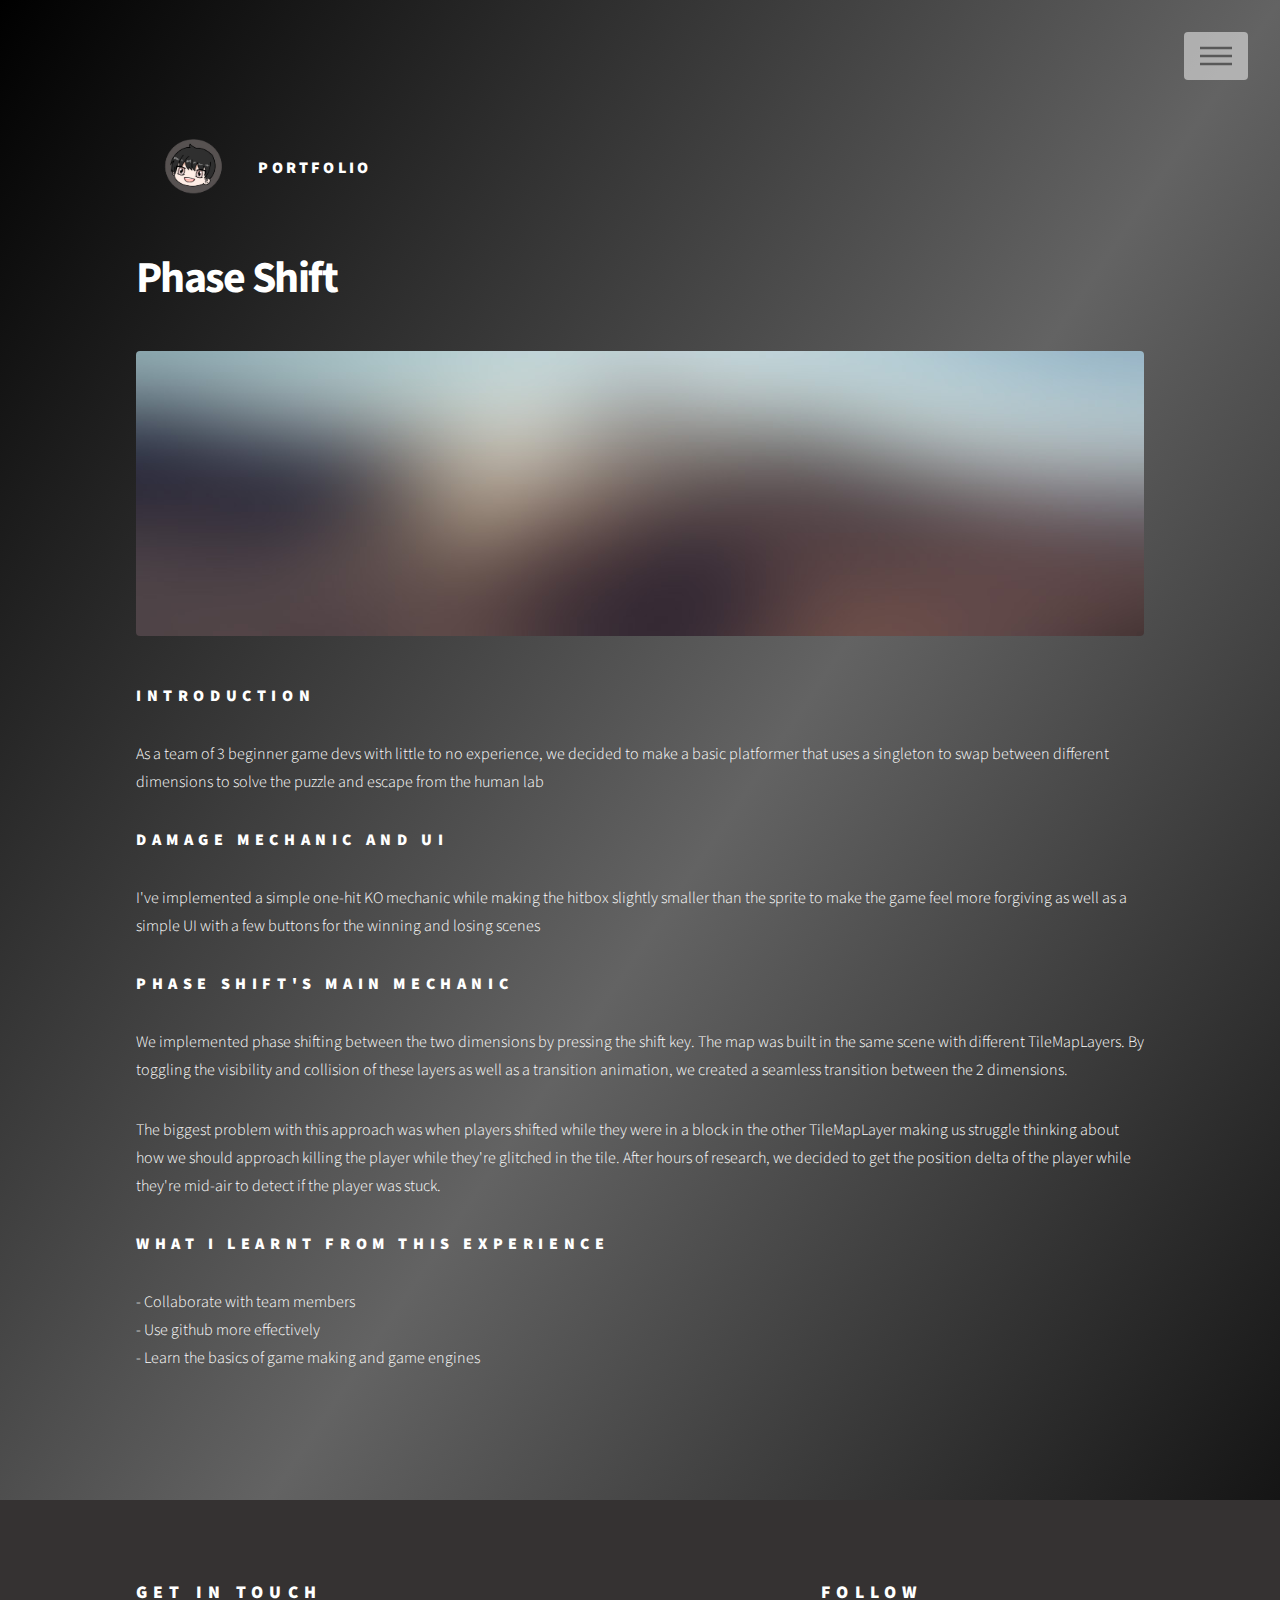
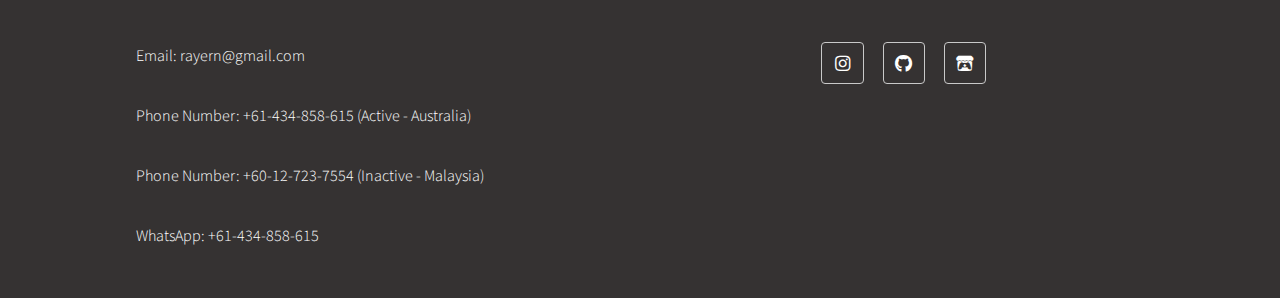
<file: PhaseShift.html>
<!DOCTYPE html>
<!--
	Phantom by HTML5 UP
	html5up.net | @ajlkn
	Free for personal and commercial use under the CCA 3.0 license (html5up.net/license)
-->
<html>
  <head>
    <title>Phase Shift</title>
    <meta charset="utf-8" />
    <meta
      name="viewport"
      content="width=device-width, initial-scale=1, user-scalable=no"
    />
    <link rel="stylesheet" href="assets/css/main.css" />
    <noscript
      ><link rel="stylesheet" href="assets/css/noscript.css"
    /></noscript>
  </head>
  <body class="is-preload">
    <!-- Wrapper -->
    <div id="wrapper">
      <!-- Header -->
      <header id="header">
        <div class="inner">
          <!-- Logo -->
          <a href="index.html" class="logo">
            <span class="symbol"
              ><img src="images/drawinglogo.png" alt="" /></span
            ><span class="title">PORTFOLIO</span>
          </a>

          <!-- Nav -->
          <nav>
            <ul>
              <li><a href="#menu">Menu</a></li>
            </ul>
          </nav>
        </div>
      </header>

      <!-- Menu -->
      <nav id="menu">
        <h2>Menu</h2>
        <ul>
          <li><a href="index.html">Home</a></li>
          <li><a href="index.html#about">About Me</a></li>
          <li><a href="index.html#resume">Resume</a></li>
          <li><a href="index.html#projects">Projects</a></li>
        </ul>
      </nav>

      <!-- Main -->
      <div id="main">
        <div class="inner">
          <h1>Phase Shift</h1>
          <span class="image main"><img src="images/pic13.jpg" alt="" /></span>
          <h3>Introduction</h3>
          <p>
            As a team of 3 beginner game devs with little to no experience, we
            decided to make a basic platformer that uses a singleton to swap
            between different dimensions to solve the puzzle and escape from the
            human lab
          </p>
          <h3>Damage Mechanic and ui</h3>
          <p>
            I've implemented a simple one-hit KO mechanic while making the
            hitbox slightly smaller than the sprite to make the game feel more
            forgiving as well as a simple UI with a few buttons for the winning
            and losing scenes
          </p>
          <h3>PHASE SHIFT'S MAIN MECHANIC</h3>
          <p>
            We implemented phase shifting between the two dimensions by pressing
            the shift key. The map was built in the same scene with different
            TileMapLayers. By toggling the visibility and collision of these
            layers as well as a transition animation, we created a seamless
            transition between the 2 dimensions.
          </p>
          <p>
            The biggest problem with this approach was when players shifted
            while they were in a block in the other TileMapLayer making us
            struggle thinking about how we should approach killing the player
            while they're glitched in the tile. After hours of research, we
            decided to get the position delta of the player while they're
            mid-air to detect if the player was stuck.
          </p>
          <h3>WHAT I LEARNT FROM THIS EXPERIENCE</h3>
          <p>
            - Collaborate with team members
            <br />- Use github more effectively <br />- Learn the basics of game
            making and game engines
          </p>
        </div>
      </div>

      <!-- Footer -->
      <footer id="footer">
        <div class="inner">
          <section>
            <h2>Get in touch</h2>
            <p>Email: rayern@gmail.com</p>
            <p>Phone Number: +61-434-858-615 (Active - Australia)</p>
            <p>Phone Number: +60-12-723-7554 (Inactive - Malaysia)</p>
            <p>WhatsApp: +61-434-858-615</p>
          </section>
          <section>
            <h2>Follow</h2>
            <ul class="icons">
              <li>
                <a
                  href="https://www.instagram.com/yaprayern/?hl=en"
                  class="icon brands style2 fa-instagram"
                  ><span class="label">Instagram</span></a
                >
              </li>
              <li>
                <a
                  href="https://github.com/RayYRE"
                  class="icon brands style2 fa-github"
                  ><span class="label">GitHub</span></a
                >
              </li>
              <li>
                <a
                  href="https://carelesscapybara.itch.io/"
                  class="icon brands style2 fa-itch-io"
                  ><span class="label">itchio</span></a
                >
              </li>
            </ul>
          </section>
        </div>
      </footer>
    </div>
    <!-- Scripts -->
    <script src="assets/js/jquery.min.js"></script>
    <script src="assets/js/browser.min.js"></script>
    <script src="assets/js/breakpoints.min.js"></script>
    <script src="assets/js/util.js"></script>
    <script src="assets/js/main.js"></script>
  </body>
</html>
</file>
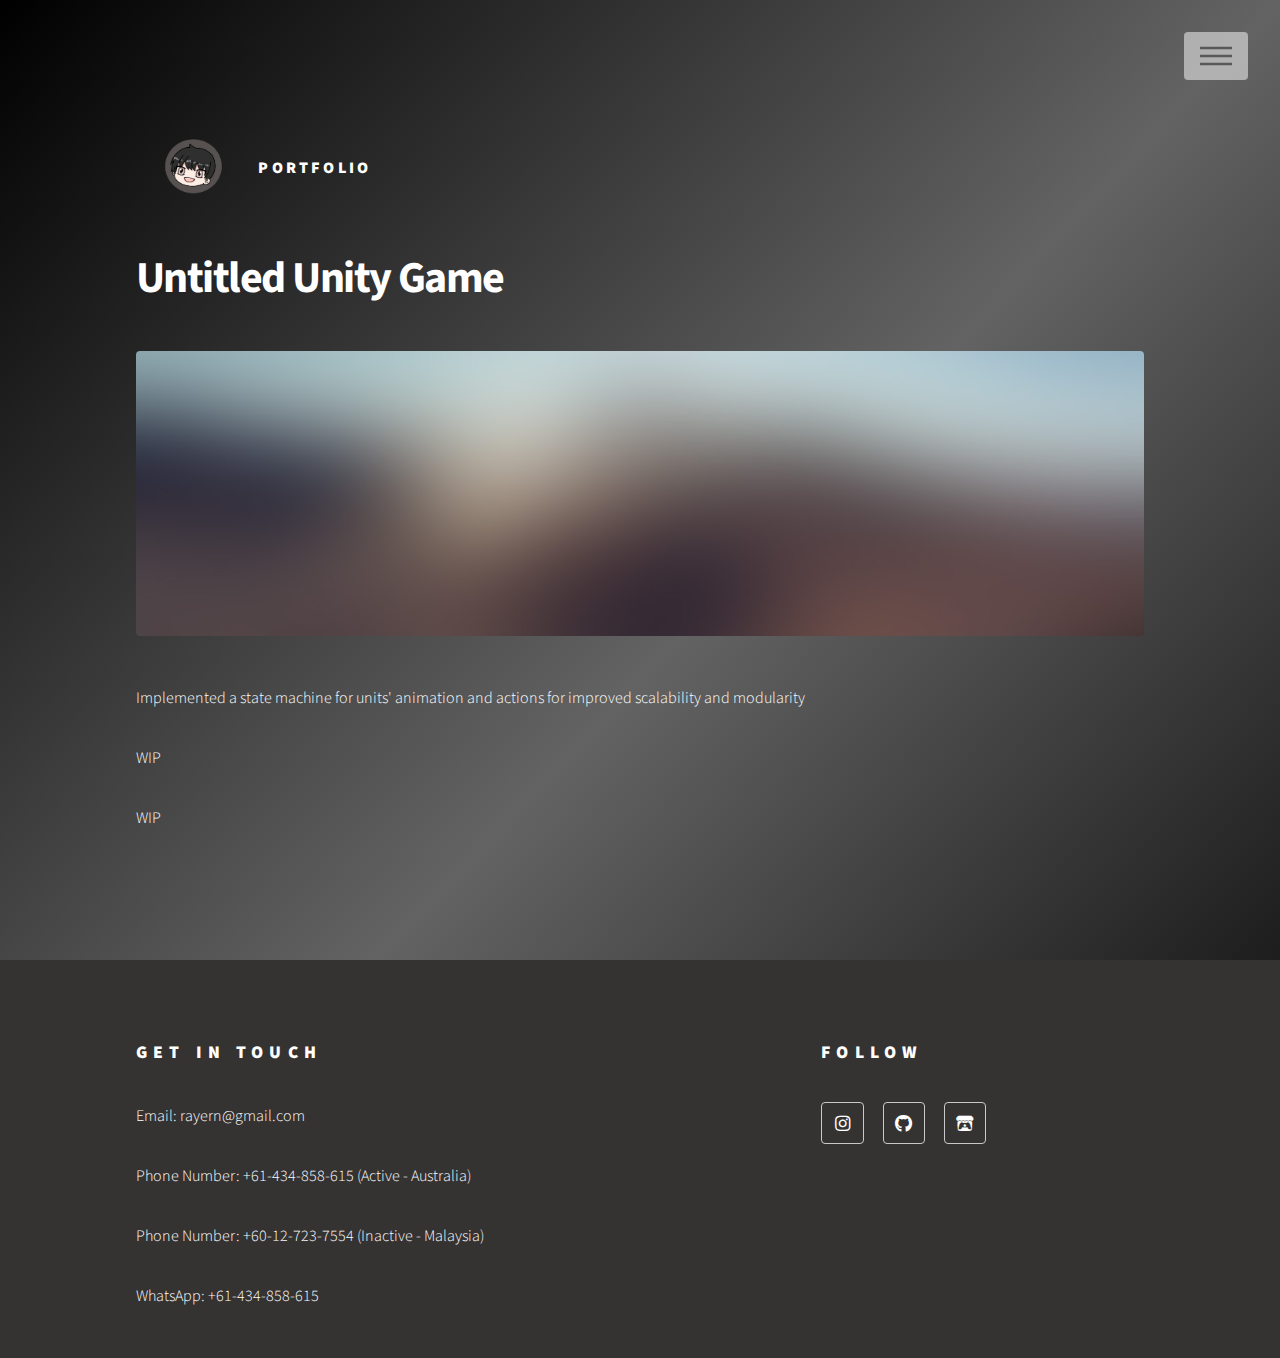
<file: Units.html>
<!DOCTYPE html>
<!--
	Phantom by HTML5 UP
	html5up.net | @ajlkn
	Free for personal and commercial use under the CCA 3.0 license (html5up.net/license)
-->
<html>
  <head>
    <title>Untitled Unity Game</title>
    <meta charset="utf-8" />
    <meta
      name="viewport"
      content="width=device-width, initial-scale=1, user-scalable=no"
    />
    <link rel="stylesheet" href="assets/css/main.css" />
    <noscript
      ><link rel="stylesheet" href="assets/css/noscript.css"
    /></noscript>
  </head>
  <body class="is-preload">
    <!-- Wrapper -->
    <div id="wrapper">
      <!-- Header -->
      <header id="header">
        <div class="inner">
          <!-- Logo -->
          <a href="index.html" class="logo">
            <span class="symbol"
              ><img src="images/drawinglogo.png" alt="" /></span
            ><span class="title">PORTFOLIO</span>
          </a>

          <!-- Nav -->
          <nav>
            <ul>
              <li><a href="#menu">Menu</a></li>
            </ul>
          </nav>
        </div>
      </header>

      <!-- Menu -->
      <nav id="menu">
        <h2>Menu</h2>
        <ul>
          <li><a href="index.html">Home</a></li>
          <li><a href="index.html#about">About Me</a></li>
          <li><a href="index.html#resume">Resume</a></li>
          <li><a href="index.html#projects">Projects</a></li>
        </ul>
      </nav>

      <!-- Main -->
      <div id="main">
        <div class="inner">
          <h1>Untitled Unity Game</h1>
          <span class="image main"><img src="images/pic13.jpg" alt="" /></span>
          <p>
            Implemented a state machine for units' animation and actions for
            improved scalability and modularity
          </p>
          <p>WIP</p>
          <p>WIP</p>
        </div>
      </div>

      <!-- Footer -->
      <footer id="footer">
        <div class="inner">
          <section>
            <h2>Get in touch</h2>
            <p>Email: rayern@gmail.com</p>
            <p>Phone Number: +61-434-858-615 (Active - Australia)</p>
            <p>Phone Number: +60-12-723-7554 (Inactive - Malaysia)</p>
            <p>WhatsApp: +61-434-858-615</p>
          </section>
          <section>
            <h2>Follow</h2>
            <ul class="icons">
              <li>
                <a
                  href="https://www.instagram.com/yaprayern/?hl=en"
                  class="icon brands style2 fa-instagram"
                  ><span class="label">Instagram</span></a
                >
              </li>
              <li>
                <a
                  href="https://github.com/RayYRE"
                  class="icon brands style2 fa-github"
                  ><span class="label">GitHub</span></a
                >
              </li>
              <li>
                <a
                  href="https://carelesscapybara.itch.io/"
                  class="icon brands style2 fa-itch-io"
                  ><span class="label">itchio</span></a
                >
              </li>
            </ul>
          </section>
        </div>
      </footer>
    </div>
    <!-- Scripts -->
    <script src="assets/js/jquery.min.js"></script>
    <script src="assets/js/browser.min.js"></script>
    <script src="assets/js/breakpoints.min.js"></script>
    <script src="assets/js/util.js"></script>
    <script src="assets/js/main.js"></script>
  </body>
</html>
</file>
<file: assets/css/noscript.css>
/*
	Phantom by HTML5 UP
	html5up.net | @ajlkn
	Free for personal and commercial use under the CCA 3.0 license (html5up.net/license)
*/

/* Tiles */

	body.is-preload .tiles article {
		-moz-transform: none;
		-webkit-transform: none;
		-ms-transform: none;
		transform: none;
		opacity: 1;
	}
</file>
<file: assets/css/main.css>
@import url(fontawesome-all.min.css);
@import url("https://fonts.googleapis.com/css?family=Source+Sans+Pro:300,700,900");

/*
	Phantom by HTML5 UP
	html5up.net | @ajlkn
	Free for personal and commercial use under the CCA 3.0 license (html5up.net/license)
*/

html,
body,
div,
span,
applet,
object,
iframe,
h1,
h2,
h3,
h4,
h5,
h6,
p,
blockquote,
pre,
a,
abbr,
acronym,
address,
big,
cite,
code,
del,
dfn,
em,
img,
ins,
kbd,
q,
s,
samp,
small,
strike,
strong,
sub,
sup,
tt,
var,
b,
u,
i,
center,
dl,
dt,
dd,
ol,
ul,
li,
fieldset,
form,
label,
legend,
table,
caption,
tbody,
tfoot,
thead,
tr,
th,
td,
article,
aside,
canvas,
details,
embed,
figure,
figcaption,
footer,
header,
hgroup,
menu,
nav,
output,
ruby,
section,
summary,
time,
mark,
audio,
video {
  margin: 0;
  padding: 0;
  border: 0;
  font-size: 100%;
  font: inherit;
  vertical-align: baseline;
}

article,
aside,
details,
figcaption,
figure,
footer,
header,
hgroup,
menu,
nav,
section {
  display: block;
}

body {
  line-height: 1;
}

ol,
ul {
  list-style: none;
}

blockquote,
q {
  quotes: none;
}

blockquote:before,
blockquote:after,
q:before,
q:after {
  content: "";
  content: none;
}

table {
  border-collapse: collapse;
  border-spacing: 0;
}

body {
  -webkit-text-size-adjust: none;
}

mark {
  background-color: transparent;
  color: inherit;
}

input::-moz-focus-inner {
  border: 0;
  padding: 0;
}

input,
select,
textarea {
  -moz-appearance: none;
  -webkit-appearance: none;
  -ms-appearance: none;
  appearance: none;
}

/* Basic */

@-ms-viewport {
  width: device-width;
}

body {
  -ms-overflow-style: scrollbar;
}

@media screen and (max-width: 480px) {
  html,
  body {
    min-width: 320px;
  }
}

html {
  box-sizing: border-box;
}

*,
*:before,
*:after {
  box-sizing: inherit;
}

body {
  /* main background */
  background: linear-gradient(to top left, black, #636363, black);
  /* #000000 */
}

body.is-preload *,
body.is-preload *:before,
body.is-preload *:after {
  -moz-animation: none !important;
  -webkit-animation: none !important;
  -ms-animation: none !important;
  animation: none !important;
  -moz-transition: none !important;
  -webkit-transition: none !important;
  -ms-transition: none !important;
  transition: none !important;
}

/* Type */

body,
input,
select,
textarea {
  /* Text font colour */
  color: #ffffff;
  font-family: "Source Sans Pro", Helvetica, sans-serif;
  font-size: 16pt;
  font-weight: 300;
  line-height: 1.75;
}

@media screen and (max-width: 1680px) {
  body,
  input,
  select,
  textarea {
    font-size: 14pt;
  }
}

@media screen and (max-width: 1280px) {
  body,
  input,
  select,
  textarea {
    font-size: 12pt;
  }
}

a {
  -moz-transition: border-bottom-color 0.2s ease, color 0.2s ease;
  -webkit-transition: border-bottom-color 0.2s ease, color 0.2s ease;
  -ms-transition: border-bottom-color 0.2s ease, color 0.2s ease;
  transition: border-bottom-color 0.2s ease, color 0.2s ease;
  text-decoration: none;
  color: #585858;
  border-bottom: dotted 1px rgba(88, 88, 88, 0.5);
}

a:hover {
  border-bottom-color: transparent;
  color: #f2849e !important;
}

strong,
b {
  font-weight: 900;
}

em,
i {
  font-style: italic;
}

p {
  margin: 0 0 2em 0;
}

h1 {
  font-size: 2.75em;
  font-weight: 700;
  line-height: 1.3;
  margin: 0 0 1em 0;
  letter-spacing: -0.035em;
}

h1 a {
  color: inherit;
}

@media screen and (max-width: 736px) {
  h1 {
    font-size: 2em;
    margin: 0 0 1em 0;
  }
}

@media screen and (max-width: 360px) {
  h1 {
    font-size: 1.75em;
  }
}

h2,
h3,
h4,
h5,
h6 {
  font-weight: 900;
  line-height: 1.5;
  margin: 0 0 2em 0;
  text-transform: uppercase;
  letter-spacing: 0.35em;
}

h2 a,
h3 a,
h4 a,
h5 a,
h6 a {
  color: inherit;
}

h2 {
  font-size: 1.1em;
}

h3 {
  font-size: 1em;
}

h4 {
  font-size: 0.8em;
}

h5 {
  font-size: 0.8em;
}

h6 {
  font-size: 0.8em;
}

@media screen and (max-width: 980px) {
  h1 br,
  h2 br,
  h3 br,
  h4 br,
  h5 br,
  h6 br {
    display: none;
  }
}

@media screen and (max-width: 736px) {
  h2 {
    font-size: 1em;
  }

  h3 {
    font-size: 0.8em;
  }
}

sub {
  font-size: 0.8em;
  position: relative;
  top: 0.5em;
}

sup {
  font-size: 0.8em;
  position: relative;
  top: -0.5em;
}

blockquote {
  border-left: solid 4px #c9c9c9;
  font-style: italic;
  margin: 0 0 2em 0;
  padding: 0.5em 0 0.5em 2em;
}

code {
  background: rgba(144, 144, 144, 0.075);
  border-radius: 4px;
  border: solid 1px #c9c9c9;
  font-family: "Courier New", monospace;
  font-size: 0.9em;
  margin: 0 0.25em;
  padding: 0.25em 0.65em;
}

pre {
  -webkit-overflow-scrolling: touch;
  font-family: "Courier New", monospace;
  font-size: 0.9em;
  margin: 0 0 2em 0;
}

pre code {
  display: block;
  line-height: 1.75;
  padding: 1em 1.5em;
  overflow-x: auto;
}

hr {
  border: 0;
  border-bottom: solid 1px #c9c9c9;
  margin: 2em 0;
}

hr.major {
  margin: 3em 0;
}

.align-left {
  text-align: left;
}

.align-center {
  text-align: center;
}

.align-right {
  text-align: right;
}

/* Row */

.row {
  display: flex;
  flex-wrap: wrap;
  box-sizing: border-box;
  align-items: stretch;
}

.row > * {
  box-sizing: border-box;
}

.row.gtr-uniform > * > :last-child {
  margin-bottom: 0;
}

.row.aln-left {
  justify-content: flex-start;
}

.row.aln-center {
  justify-content: center;
}

.row.aln-right {
  justify-content: flex-end;
}

.row.aln-top {
  align-items: flex-start;
}

.row.aln-middle {
  align-items: center;
}

.row.aln-bottom {
  align-items: flex-end;
}

.row > .imp {
  order: -1;
}

.row > .col-1 {
  width: 8.33333%;
}

.row > .off-1 {
  margin-left: 8.33333%;
}

.row > .col-2 {
  width: 16.66667%;
}

.row > .off-2 {
  margin-left: 16.66667%;
}

.row > .col-3 {
  width: 25%;
}

.row > .off-3 {
  margin-left: 25%;
}

.row > .col-4 {
  width: 33.33333%;
}

.row > .off-4 {
  margin-left: 33.33333%;
}

.row > .col-5 {
  width: 41.66667%;
}

.row > .off-5 {
  margin-left: 41.66667%;
}

.row > .col-6 {
  width: 50%;
}

.row > .off-6 {
  margin-left: 50%;
}

.row > .col-7 {
  width: 58.33333%;
}

.row > .off-7 {
  margin-left: 58.33333%;
}

.row > .col-8 {
  width: 66.66667%;
}

.row > .off-8 {
  margin-left: 66.66667%;
}

.row > .col-9 {
  width: 75%;
}

.row > .off-9 {
  margin-left: 75%;
}

.row > .col-10 {
  width: 83.33333%;
}

.row > .off-10 {
  margin-left: 83.33333%;
}

.row > .col-11 {
  width: 91.66667%;
}

.row > .off-11 {
  margin-left: 91.66667%;
}

.row > .col-12 {
  width: 100%;
}

.row > .off-12 {
  margin-left: 100%;
}

.row.gtr-0 {
  margin-top: 0;
  margin-left: 0em;
}

.row.gtr-0 > * {
  padding: 0 0 0 0em;
}

.row.gtr-0.gtr-uniform {
  margin-top: 0em;
}

.row.gtr-0.gtr-uniform > * {
  padding-top: 0em;
}

.row.gtr-25 {
  margin-top: 0;
  margin-left: -0.5em;
}

.row.gtr-25 > * {
  padding: 0 0 0 0.5em;
}

.row.gtr-25.gtr-uniform {
  margin-top: -0.5em;
}

.row.gtr-25.gtr-uniform > * {
  padding-top: 0.5em;
}

.row.gtr-50 {
  margin-top: 0;
  margin-left: -1em;
}

.row.gtr-50 > * {
  padding: 0 0 0 1em;
}

.row.gtr-50.gtr-uniform {
  margin-top: -1em;
}

.row.gtr-50.gtr-uniform > * {
  padding-top: 1em;
}

.row {
  margin-top: 0;
  margin-left: -2em;
}

.row > * {
  padding: 0 0 0 2em;
}

.row.gtr-uniform {
  margin-top: -2em;
}

.row.gtr-uniform > * {
  padding-top: 2em;
}

.row.gtr-150 {
  margin-top: 0;
  margin-left: -3em;
}

.row.gtr-150 > * {
  padding: 0 0 0 3em;
}

.row.gtr-150.gtr-uniform {
  margin-top: -3em;
}

.row.gtr-150.gtr-uniform > * {
  padding-top: 3em;
}

.row.gtr-200 {
  margin-top: 0;
  margin-left: -4em;
}

.row.gtr-200 > * {
  padding: 0 0 0 4em;
}

.row.gtr-200.gtr-uniform {
  margin-top: -4em;
}

.row.gtr-200.gtr-uniform > * {
  padding-top: 4em;
}

@media screen and (max-width: 1680px) {
  .row {
    display: flex;
    flex-wrap: wrap;
    box-sizing: border-box;
    align-items: stretch;
  }

  .row > * {
    box-sizing: border-box;
  }

  .row.gtr-uniform > * > :last-child {
    margin-bottom: 0;
  }

  .row.aln-left {
    justify-content: flex-start;
  }

  .row.aln-center {
    justify-content: center;
  }

  .row.aln-right {
    justify-content: flex-end;
  }

  .row.aln-top {
    align-items: flex-start;
  }

  .row.aln-middle {
    align-items: center;
  }

  .row.aln-bottom {
    align-items: flex-end;
  }

  .row > .imp-xlarge {
    order: -1;
  }

  .row > .col-1-xlarge {
    width: 8.33333%;
  }

  .row > .off-1-xlarge {
    margin-left: 8.33333%;
  }

  .row > .col-2-xlarge {
    width: 16.66667%;
  }

  .row > .off-2-xlarge {
    margin-left: 16.66667%;
  }

  .row > .col-3-xlarge {
    width: 25%;
  }

  .row > .off-3-xlarge {
    margin-left: 25%;
  }

  .row > .col-4-xlarge {
    width: 33.33333%;
  }

  .row > .off-4-xlarge {
    margin-left: 33.33333%;
  }

  .row > .col-5-xlarge {
    width: 41.66667%;
  }

  .row > .off-5-xlarge {
    margin-left: 41.66667%;
  }

  .row > .col-6-xlarge {
    width: 50%;
  }

  .row > .off-6-xlarge {
    margin-left: 50%;
  }

  .row > .col-7-xlarge {
    width: 58.33333%;
  }

  .row > .off-7-xlarge {
    margin-left: 58.33333%;
  }

  .row > .col-8-xlarge {
    width: 66.66667%;
  }

  .row > .off-8-xlarge {
    margin-left: 66.66667%;
  }

  .row > .col-9-xlarge {
    width: 75%;
  }

  .row > .off-9-xlarge {
    margin-left: 75%;
  }

  .row > .col-10-xlarge {
    width: 83.33333%;
  }

  .row > .off-10-xlarge {
    margin-left: 83.33333%;
  }

  .row > .col-11-xlarge {
    width: 91.66667%;
  }

  .row > .off-11-xlarge {
    margin-left: 91.66667%;
  }

  .row > .col-12-xlarge {
    width: 100%;
  }

  .row > .off-12-xlarge {
    margin-left: 100%;
  }

  .row.gtr-0 {
    margin-top: 0;
    margin-left: 0em;
  }

  .row.gtr-0 > * {
    padding: 0 0 0 0em;
  }

  .row.gtr-0.gtr-uniform {
    margin-top: 0em;
  }

  .row.gtr-0.gtr-uniform > * {
    padding-top: 0em;
  }

  .row.gtr-25 {
    margin-top: 0;
    margin-left: -0.5em;
  }

  .row.gtr-25 > * {
    padding: 0 0 0 0.5em;
  }

  .row.gtr-25.gtr-uniform {
    margin-top: -0.5em;
  }

  .row.gtr-25.gtr-uniform > * {
    padding-top: 0.5em;
  }

  .row.gtr-50 {
    margin-top: 0;
    margin-left: -1em;
  }

  .row.gtr-50 > * {
    padding: 0 0 0 1em;
  }

  .row.gtr-50.gtr-uniform {
    margin-top: -1em;
  }

  .row.gtr-50.gtr-uniform > * {
    padding-top: 1em;
  }

  .row {
    margin-top: 0;
    margin-left: -2em;
  }

  .row > * {
    padding: 0 0 0 2em;
  }

  .row.gtr-uniform {
    margin-top: -2em;
  }

  .row.gtr-uniform > * {
    padding-top: 2em;
  }

  .row.gtr-150 {
    margin-top: 0;
    margin-left: -3em;
  }

  .row.gtr-150 > * {
    padding: 0 0 0 3em;
  }

  .row.gtr-150.gtr-uniform {
    margin-top: -3em;
  }

  .row.gtr-150.gtr-uniform > * {
    padding-top: 3em;
  }

  .row.gtr-200 {
    margin-top: 0;
    margin-left: -4em;
  }

  .row.gtr-200 > * {
    padding: 0 0 0 4em;
  }

  .row.gtr-200.gtr-uniform {
    margin-top: -4em;
  }

  .row.gtr-200.gtr-uniform > * {
    padding-top: 4em;
  }
}

@media screen and (max-width: 1280px) {
  .row {
    display: flex;
    flex-wrap: wrap;
    box-sizing: border-box;
    align-items: stretch;
  }

  .row > * {
    box-sizing: border-box;
  }

  .row.gtr-uniform > * > :last-child {
    margin-bottom: 0;
  }

  .row.aln-left {
    justify-content: flex-start;
  }

  .row.aln-center {
    justify-content: center;
  }

  .row.aln-right {
    justify-content: flex-end;
  }

  .row.aln-top {
    align-items: flex-start;
  }

  .row.aln-middle {
    align-items: center;
  }

  .row.aln-bottom {
    align-items: flex-end;
  }

  .row > .imp-large {
    order: -1;
  }

  .row > .col-1-large {
    width: 8.33333%;
  }

  .row > .off-1-large {
    margin-left: 8.33333%;
  }

  .row > .col-2-large {
    width: 16.66667%;
  }

  .row > .off-2-large {
    margin-left: 16.66667%;
  }

  .row > .col-3-large {
    width: 25%;
  }

  .row > .off-3-large {
    margin-left: 25%;
  }

  .row > .col-4-large {
    width: 33.33333%;
  }

  .row > .off-4-large {
    margin-left: 33.33333%;
  }

  .row > .col-5-large {
    width: 41.66667%;
  }

  .row > .off-5-large {
    margin-left: 41.66667%;
  }

  .row > .col-6-large {
    width: 50%;
  }

  .row > .off-6-large {
    margin-left: 50%;
  }

  .row > .col-7-large {
    width: 58.33333%;
  }

  .row > .off-7-large {
    margin-left: 58.33333%;
  }

  .row > .col-8-large {
    width: 66.66667%;
  }

  .row > .off-8-large {
    margin-left: 66.66667%;
  }

  .row > .col-9-large {
    width: 75%;
  }

  .row > .off-9-large {
    margin-left: 75%;
  }

  .row > .col-10-large {
    width: 83.33333%;
  }

  .row > .off-10-large {
    margin-left: 83.33333%;
  }

  .row > .col-11-large {
    width: 91.66667%;
  }

  .row > .off-11-large {
    margin-left: 91.66667%;
  }

  .row > .col-12-large {
    width: 100%;
  }

  .row > .off-12-large {
    margin-left: 100%;
  }

  .row.gtr-0 {
    margin-top: 0;
    margin-left: 0em;
  }

  .row.gtr-0 > * {
    padding: 0 0 0 0em;
  }

  .row.gtr-0.gtr-uniform {
    margin-top: 0em;
  }

  .row.gtr-0.gtr-uniform > * {
    padding-top: 0em;
  }

  .row.gtr-25 {
    margin-top: 0;
    margin-left: -0.5em;
  }

  .row.gtr-25 > * {
    padding: 0 0 0 0.5em;
  }

  .row.gtr-25.gtr-uniform {
    margin-top: -0.5em;
  }

  .row.gtr-25.gtr-uniform > * {
    padding-top: 0.5em;
  }

  .row.gtr-50 {
    margin-top: 0;
    margin-left: -1em;
  }

  .row.gtr-50 > * {
    padding: 0 0 0 1em;
  }

  .row.gtr-50.gtr-uniform {
    margin-top: -1em;
  }

  .row.gtr-50.gtr-uniform > * {
    padding-top: 1em;
  }

  .row {
    margin-top: 0;
    margin-left: -2em;
  }

  .row > * {
    padding: 0 0 0 2em;
  }

  .row.gtr-uniform {
    margin-top: -2em;
  }

  .row.gtr-uniform > * {
    padding-top: 2em;
  }

  .row.gtr-150 {
    margin-top: 0;
    margin-left: -3em;
  }

  .row.gtr-150 > * {
    padding: 0 0 0 3em;
  }

  .row.gtr-150.gtr-uniform {
    margin-top: -3em;
  }

  .row.gtr-150.gtr-uniform > * {
    padding-top: 3em;
  }

  .row.gtr-200 {
    margin-top: 0;
    margin-left: -4em;
  }

  .row.gtr-200 > * {
    padding: 0 0 0 4em;
  }

  .row.gtr-200.gtr-uniform {
    margin-top: -4em;
  }

  .row.gtr-200.gtr-uniform > * {
    padding-top: 4em;
  }
}

@media screen and (max-width: 980px) {
  .row {
    display: flex;
    flex-wrap: wrap;
    box-sizing: border-box;
    align-items: stretch;
  }

  .row > * {
    box-sizing: border-box;
  }

  .row.gtr-uniform > * > :last-child {
    margin-bottom: 0;
  }

  .row.aln-left {
    justify-content: flex-start;
  }

  .row.aln-center {
    justify-content: center;
  }

  .row.aln-right {
    justify-content: flex-end;
  }

  .row.aln-top {
    align-items: flex-start;
  }

  .row.aln-middle {
    align-items: center;
  }

  .row.aln-bottom {
    align-items: flex-end;
  }

  .row > .imp-medium {
    order: -1;
  }

  .row > .col-1-medium {
    width: 8.33333%;
  }

  .row > .off-1-medium {
    margin-left: 8.33333%;
  }

  .row > .col-2-medium {
    width: 16.66667%;
  }

  .row > .off-2-medium {
    margin-left: 16.66667%;
  }

  .row > .col-3-medium {
    width: 25%;
  }

  .row > .off-3-medium {
    margin-left: 25%;
  }

  .row > .col-4-medium {
    width: 33.33333%;
  }

  .row > .off-4-medium {
    margin-left: 33.33333%;
  }

  .row > .col-5-medium {
    width: 41.66667%;
  }

  .row > .off-5-medium {
    margin-left: 41.66667%;
  }

  .row > .col-6-medium {
    width: 50%;
  }

  .row > .off-6-medium {
    margin-left: 50%;
  }

  .row > .col-7-medium {
    width: 58.33333%;
  }

  .row > .off-7-medium {
    margin-left: 58.33333%;
  }

  .row > .col-8-medium {
    width: 66.66667%;
  }

  .row > .off-8-medium {
    margin-left: 66.66667%;
  }

  .row > .col-9-medium {
    width: 75%;
  }

  .row > .off-9-medium {
    margin-left: 75%;
  }

  .row > .col-10-medium {
    width: 83.33333%;
  }

  .row > .off-10-medium {
    margin-left: 83.33333%;
  }

  .row > .col-11-medium {
    width: 91.66667%;
  }

  .row > .off-11-medium {
    margin-left: 91.66667%;
  }

  .row > .col-12-medium {
    width: 100%;
  }

  .row > .off-12-medium {
    margin-left: 100%;
  }

  .row.gtr-0 {
    margin-top: 0;
    margin-left: 0em;
  }

  .row.gtr-0 > * {
    padding: 0 0 0 0em;
  }

  .row.gtr-0.gtr-uniform {
    margin-top: 0em;
  }

  .row.gtr-0.gtr-uniform > * {
    padding-top: 0em;
  }

  .row.gtr-25 {
    margin-top: 0;
    margin-left: -0.375em;
  }

  .row.gtr-25 > * {
    padding: 0 0 0 0.375em;
  }

  .row.gtr-25.gtr-uniform {
    margin-top: -0.375em;
  }

  .row.gtr-25.gtr-uniform > * {
    padding-top: 0.375em;
  }

  .row.gtr-50 {
    margin-top: 0;
    margin-left: -0.75em;
  }

  .row.gtr-50 > * {
    padding: 0 0 0 0.75em;
  }

  .row.gtr-50.gtr-uniform {
    margin-top: -0.75em;
  }

  .row.gtr-50.gtr-uniform > * {
    padding-top: 0.75em;
  }

  .row {
    margin-top: 0;
    margin-left: -1.5em;
  }

  .row > * {
    padding: 0 0 0 1.5em;
  }

  .row.gtr-uniform {
    margin-top: -1.5em;
  }

  .row.gtr-uniform > * {
    padding-top: 1.5em;
  }

  .row.gtr-150 {
    margin-top: 0;
    margin-left: -2.25em;
  }

  .row.gtr-150 > * {
    padding: 0 0 0 2.25em;
  }

  .row.gtr-150.gtr-uniform {
    margin-top: -2.25em;
  }

  .row.gtr-150.gtr-uniform > * {
    padding-top: 2.25em;
  }

  .row.gtr-200 {
    margin-top: 0;
    margin-left: -3em;
  }

  .row.gtr-200 > * {
    padding: 0 0 0 3em;
  }

  .row.gtr-200.gtr-uniform {
    margin-top: -3em;
  }

  .row.gtr-200.gtr-uniform > * {
    padding-top: 3em;
  }
}

@media screen and (max-width: 736px) {
  .row {
    display: flex;
    flex-wrap: wrap;
    box-sizing: border-box;
    align-items: stretch;
  }

  .row > * {
    box-sizing: border-box;
  }

  .row.gtr-uniform > * > :last-child {
    margin-bottom: 0;
  }

  .row.aln-left {
    justify-content: flex-start;
  }

  .row.aln-center {
    justify-content: center;
  }

  .row.aln-right {
    justify-content: flex-end;
  }

  .row.aln-top {
    align-items: flex-start;
  }

  .row.aln-middle {
    align-items: center;
  }

  .row.aln-bottom {
    align-items: flex-end;
  }

  .row > .imp-small {
    order: -1;
  }

  .row > .col-1-small {
    width: 8.33333%;
  }

  .row > .off-1-small {
    margin-left: 8.33333%;
  }

  .row > .col-2-small {
    width: 16.66667%;
  }

  .row > .off-2-small {
    margin-left: 16.66667%;
  }

  .row > .col-3-small {
    width: 25%;
  }

  .row > .off-3-small {
    margin-left: 25%;
  }

  .row > .col-4-small {
    width: 33.33333%;
  }

  .row > .off-4-small {
    margin-left: 33.33333%;
  }

  .row > .col-5-small {
    width: 41.66667%;
  }

  .row > .off-5-small {
    margin-left: 41.66667%;
  }

  .row > .col-6-small {
    width: 50%;
  }

  .row > .off-6-small {
    margin-left: 50%;
  }

  .row > .col-7-small {
    width: 58.33333%;
  }

  .row > .off-7-small {
    margin-left: 58.33333%;
  }

  .row > .col-8-small {
    width: 66.66667%;
  }

  .row > .off-8-small {
    margin-left: 66.66667%;
  }

  .row > .col-9-small {
    width: 75%;
  }

  .row > .off-9-small {
    margin-left: 75%;
  }

  .row > .col-10-small {
    width: 83.33333%;
  }

  .row > .off-10-small {
    margin-left: 83.33333%;
  }

  .row > .col-11-small {
    width: 91.66667%;
  }

  .row > .off-11-small {
    margin-left: 91.66667%;
  }

  .row > .col-12-small {
    width: 100%;
  }

  .row > .off-12-small {
    margin-left: 100%;
  }

  .row.gtr-0 {
    margin-top: 0;
    margin-left: 0em;
  }

  .row.gtr-0 > * {
    padding: 0 0 0 0em;
  }

  .row.gtr-0.gtr-uniform {
    margin-top: 0em;
  }

  .row.gtr-0.gtr-uniform > * {
    padding-top: 0em;
  }

  .row.gtr-25 {
    margin-top: 0;
    margin-left: -0.25em;
  }

  .row.gtr-25 > * {
    padding: 0 0 0 0.25em;
  }

  .row.gtr-25.gtr-uniform {
    margin-top: -0.25em;
  }

  .row.gtr-25.gtr-uniform > * {
    padding-top: 0.25em;
  }

  .row.gtr-50 {
    margin-top: 0;
    margin-left: -0.5em;
  }

  .row.gtr-50 > * {
    padding: 0 0 0 0.5em;
  }

  .row.gtr-50.gtr-uniform {
    margin-top: -0.5em;
  }

  .row.gtr-50.gtr-uniform > * {
    padding-top: 0.5em;
  }

  .row {
    margin-top: 0;
    margin-left: -1em;
  }

  .row > * {
    padding: 0 0 0 1em;
  }

  .row.gtr-uniform {
    margin-top: -1em;
  }

  .row.gtr-uniform > * {
    padding-top: 1em;
  }

  .row.gtr-150 {
    margin-top: 0;
    margin-left: -1.5em;
  }

  .row.gtr-150 > * {
    padding: 0 0 0 1.5em;
  }

  .row.gtr-150.gtr-uniform {
    margin-top: -1.5em;
  }

  .row.gtr-150.gtr-uniform > * {
    padding-top: 1.5em;
  }

  .row.gtr-200 {
    margin-top: 0;
    margin-left: -2em;
  }

  .row.gtr-200 > * {
    padding: 0 0 0 2em;
  }

  .row.gtr-200.gtr-uniform {
    margin-top: -2em;
  }

  .row.gtr-200.gtr-uniform > * {
    padding-top: 2em;
  }
}

@media screen and (max-width: 480px) {
  .row {
    display: flex;
    flex-wrap: wrap;
    box-sizing: border-box;
    align-items: stretch;
  }

  .row > * {
    box-sizing: border-box;
  }

  .row.gtr-uniform > * > :last-child {
    margin-bottom: 0;
  }

  .row.aln-left {
    justify-content: flex-start;
  }

  .row.aln-center {
    justify-content: center;
  }

  .row.aln-right {
    justify-content: flex-end;
  }

  .row.aln-top {
    align-items: flex-start;
  }

  .row.aln-middle {
    align-items: center;
  }

  .row.aln-bottom {
    align-items: flex-end;
  }

  .row > .imp-xsmall {
    order: -1;
  }

  .row > .col-1-xsmall {
    width: 8.33333%;
  }

  .row > .off-1-xsmall {
    margin-left: 8.33333%;
  }

  .row > .col-2-xsmall {
    width: 16.66667%;
  }

  .row > .off-2-xsmall {
    margin-left: 16.66667%;
  }

  .row > .col-3-xsmall {
    width: 25%;
  }

  .row > .off-3-xsmall {
    margin-left: 25%;
  }

  .row > .col-4-xsmall {
    width: 33.33333%;
  }

  .row > .off-4-xsmall {
    margin-left: 33.33333%;
  }

  .row > .col-5-xsmall {
    width: 41.66667%;
  }

  .row > .off-5-xsmall {
    margin-left: 41.66667%;
  }

  .row > .col-6-xsmall {
    width: 50%;
  }

  .row > .off-6-xsmall {
    margin-left: 50%;
  }

  .row > .col-7-xsmall {
    width: 58.33333%;
  }

  .row > .off-7-xsmall {
    margin-left: 58.33333%;
  }

  .row > .col-8-xsmall {
    width: 66.66667%;
  }

  .row > .off-8-xsmall {
    margin-left: 66.66667%;
  }

  .row > .col-9-xsmall {
    width: 75%;
  }

  .row > .off-9-xsmall {
    margin-left: 75%;
  }

  .row > .col-10-xsmall {
    width: 83.33333%;
  }

  .row > .off-10-xsmall {
    margin-left: 83.33333%;
  }

  .row > .col-11-xsmall {
    width: 91.66667%;
  }

  .row > .off-11-xsmall {
    margin-left: 91.66667%;
  }

  .row > .col-12-xsmall {
    width: 100%;
  }

  .row > .off-12-xsmall {
    margin-left: 100%;
  }

  .row.gtr-0 {
    margin-top: 0;
    margin-left: 0em;
  }

  .row.gtr-0 > * {
    padding: 0 0 0 0em;
  }

  .row.gtr-0.gtr-uniform {
    margin-top: 0em;
  }

  .row.gtr-0.gtr-uniform > * {
    padding-top: 0em;
  }

  .row.gtr-25 {
    margin-top: 0;
    margin-left: -0.25em;
  }

  .row.gtr-25 > * {
    padding: 0 0 0 0.25em;
  }

  .row.gtr-25.gtr-uniform {
    margin-top: -0.25em;
  }

  .row.gtr-25.gtr-uniform > * {
    padding-top: 0.25em;
  }

  .row.gtr-50 {
    margin-top: 0;
    margin-left: -0.5em;
  }

  .row.gtr-50 > * {
    padding: 0 0 0 0.5em;
  }

  .row.gtr-50.gtr-uniform {
    margin-top: -0.5em;
  }

  .row.gtr-50.gtr-uniform > * {
    padding-top: 0.5em;
  }

  .row {
    margin-top: 0;
    margin-left: -1em;
  }

  .row > * {
    padding: 0 0 0 1em;
  }

  .row.gtr-uniform {
    margin-top: -1em;
  }

  .row.gtr-uniform > * {
    padding-top: 1em;
  }

  .row.gtr-150 {
    margin-top: 0;
    margin-left: -1.5em;
  }

  .row.gtr-150 > * {
    padding: 0 0 0 1.5em;
  }

  .row.gtr-150.gtr-uniform {
    margin-top: -1.5em;
  }

  .row.gtr-150.gtr-uniform > * {
    padding-top: 1.5em;
  }

  .row.gtr-200 {
    margin-top: 0;
    margin-left: -2em;
  }

  .row.gtr-200 > * {
    padding: 0 0 0 2em;
  }

  .row.gtr-200.gtr-uniform {
    margin-top: -2em;
  }

  .row.gtr-200.gtr-uniform > * {
    padding-top: 2em;
  }
}

/* Section/Article */

section.special,
article.special {
  text-align: center;
}

header p {
  margin-top: -1em;
}

@media screen and (max-width: 736px) {
  header p {
    margin-top: 0;
  }
}

/* Icon */

.icon {
  text-decoration: none;
  border-bottom: none;
  position: relative;
}

.icon:before {
  -moz-osx-font-smoothing: grayscale;
  -webkit-font-smoothing: antialiased;
  display: inline-block;
  font-style: normal;
  font-variant: normal;
  text-rendering: auto;
  line-height: 1;
  text-transform: none !important;
  font-family: "Font Awesome 5 Free";
  font-weight: 400;
}

.icon > .label {
  display: none;
}

.icon:before {
  line-height: inherit;
}

.icon.solid:before {
  font-weight: 900;
}

.icon.brands:before {
  font-family: "Font Awesome 5 Brands";
}

.icon.style2 {
  -moz-transition: background-color 0.2s ease-in-out, color 0.2s ease-in-out,
    border-color 0.2s ease-in-out;
  -webkit-transition: background-color 0.2s ease-in-out, color 0.2s ease-in-out,
    border-color 0.2s ease-in-out;
  -ms-transition: background-color 0.2s ease-in-out, color 0.2s ease-in-out,
    border-color 0.2s ease-in-out;
  transition: background-color 0.2s ease-in-out, color 0.2s ease-in-out,
    border-color 0.2s ease-in-out;
  background-color: transparent;
  border: solid 1px #c9c9c9;
  border-radius: 4px;
  width: 2.65em;
  height: 2.65em;
  display: inline-block;
  text-align: center;
  line-height: 2.65em;
  color: inherit;
}

.icon.style2:before {
  font-size: 1.1em;
}

.icon.style2:hover {
  color: #f2849e;
  border-color: #f2849e;
}

.icon.style2:active {
  background-color: rgba(242, 132, 158, 0.1);
}

/* List */

ol {
  list-style: decimal;
  margin: 0 0 2em 0;
  padding-left: 1.25em;
}

ol li {
  padding-left: 0.25em;
}

ul {
  list-style: disc;
  margin: 0 0 2em 0;
  padding-left: 1em;
}

ul li {
  padding-left: 0.5em;
}

ul.alt {
  list-style: none;
  padding-left: 0;
}

ul.alt li {
  border-top: solid 1px #c9c9c9;
  padding: 0.5em 0;
}

ul.alt li:first-child {
  border-top: 0;
  padding-top: 0;
}

dl {
  margin: 0 0 2em 0;
}

dl dt {
  display: block;
  font-weight: 900;
  margin: 0 0 1em 0;
}

dl dd {
  margin-left: 2em;
}

/* Actions */

ul.actions {
  display: -moz-flex;
  display: -webkit-flex;
  display: -ms-flex;
  display: flex;
  cursor: default;
  list-style: none;
  margin-left: -1em;
  padding-left: 0;
}

ul.actions li {
  padding: 0 0 0 1em;
  vertical-align: middle;
}

ul.actions.special {
  -moz-justify-content: center;
  -webkit-justify-content: center;
  -ms-justify-content: center;
  justify-content: center;
  width: 100%;
  margin-left: 0;
}

ul.actions.special li:first-child {
  padding-left: 0;
}

ul.actions.stacked {
  -moz-flex-direction: column;
  -webkit-flex-direction: column;
  -ms-flex-direction: column;
  flex-direction: column;
  margin-left: 0;
}

ul.actions.stacked li {
  padding: 1.3em 0 0 0;
}

ul.actions.stacked li:first-child {
  padding-top: 0;
}

ul.actions.fit {
  width: calc(100% + 1em);
}

ul.actions.fit li {
  -moz-flex-grow: 1;
  -webkit-flex-grow: 1;
  -ms-flex-grow: 1;
  flex-grow: 1;
  -moz-flex-shrink: 1;
  -webkit-flex-shrink: 1;
  -ms-flex-shrink: 1;
  flex-shrink: 1;
  width: 100%;
}

ul.actions.fit li > * {
  width: 100%;
}

ul.actions.fit.stacked {
  width: 100%;
}

@media screen and (max-width: 480px) {
  ul.actions:not(.fixed) {
    -moz-flex-direction: column;
    -webkit-flex-direction: column;
    -ms-flex-direction: column;
    flex-direction: column;
    margin-left: 0;
    width: 100% !important;
  }

  ul.actions:not(.fixed) li {
    -moz-flex-grow: 1;
    -webkit-flex-grow: 1;
    -ms-flex-grow: 1;
    flex-grow: 1;
    -moz-flex-shrink: 1;
    -webkit-flex-shrink: 1;
    -ms-flex-shrink: 1;
    flex-shrink: 1;
    padding: 1em 0 0 0;
    text-align: center;
    width: 100%;
  }

  ul.actions:not(.fixed) li > * {
    width: 100%;
  }

  ul.actions:not(.fixed) li:first-child {
    padding-top: 0;
  }

  ul.actions:not(.fixed) li input[type="submit"],
  ul.actions:not(.fixed) li input[type="reset"],
  ul.actions:not(.fixed) li input[type="button"],
  ul.actions:not(.fixed) li button,
  ul.actions:not(.fixed) li .button {
    width: 100%;
  }

  ul.actions:not(.fixed) li input[type="submit"].icon:before,
  ul.actions:not(.fixed) li input[type="reset"].icon:before,
  ul.actions:not(.fixed) li input[type="button"].icon:before,
  ul.actions:not(.fixed) li button.icon:before,
  ul.actions:not(.fixed) li .button.icon:before {
    margin-left: -0.5rem;
  }
}

/* Icons */

ul.icons {
  cursor: default;
  list-style: none;
  padding-left: 0;
  margin: -1em 0 2em -1em;
}

ul.icons li {
  display: inline-block;
  padding: 1em 0 0 1em;
}

/* Icons vertical */

ul.icons.vertical {
  cursor: default;
  list-style: none;
  padding-left: 0;
  margin: -1em 0 2em -1em;
  display: flex;
  flex-direction: column;
  float: right;
}

ul.icons.vertical li {
  display: inline-block;
  padding: 1em 0 0 1em;
}

/* Form */

form {
  margin: 0 0 2em 0;
  overflow-x: hidden;
}

form > :last-child {
  margin-bottom: 0;
}

form > .fields {
  display: -moz-flex;
  display: -webkit-flex;
  display: -ms-flex;
  display: flex;
  -moz-flex-wrap: wrap;
  -webkit-flex-wrap: wrap;
  -ms-flex-wrap: wrap;
  flex-wrap: wrap;
  width: calc(100% + 3em);
  margin: -1.5em 0 2em -1.5em;
}

form > .fields > .field {
  -moz-flex-grow: 0;
  -webkit-flex-grow: 0;
  -ms-flex-grow: 0;
  flex-grow: 0;
  -moz-flex-shrink: 0;
  -webkit-flex-shrink: 0;
  -ms-flex-shrink: 0;
  flex-shrink: 0;
  padding: 1.5em 0 0 1.5em;
  width: calc(100% - 1.5em);
}

form > .fields > .field.half {
  width: calc(50% - 0.75em);
}

form > .fields > .field.third {
  width: calc(100% / 3 - 0.5em);
}

form > .fields > .field.quarter {
  width: calc(25% - 0.375em);
}

@media screen and (max-width: 480px) {
  form > .fields {
    width: calc(100% + 3em);
    margin: -1.5em 0 2em -1.5em;
  }

  form > .fields > .field {
    padding: 1.5em 0 0 1.5em;
    width: calc(100% - 1.5em);
  }

  form > .fields > .field.half {
    width: calc(100% - 1.5em);
  }

  form > .fields > .field.third {
    width: calc(100% - 1.5em);
  }

  form > .fields > .field.quarter {
    width: calc(100% - 1.5em);
  }
}

label {
  display: block;
  font-size: 0.9em;
  font-weight: 900;
  margin: 0 0 1em 0;
}

input[type="text"],
input[type="password"],
input[type="email"],
input[type="tel"],
select,
textarea {
  -moz-appearance: none;
  -webkit-appearance: none;
  -ms-appearance: none;
  appearance: none;
  background-color: transparent;
  border: none;
  border-radius: 0;
  border-bottom: solid 1px #c9c9c9;
  color: inherit;
  display: block;
  outline: 0;
  padding: 0;
  text-decoration: none;
  width: 100%;
}

input[type="text"]:invalid,
input[type="password"]:invalid,
input[type="email"]:invalid,
input[type="tel"]:invalid,
select:invalid,
textarea:invalid {
  box-shadow: none;
}

input[type="text"]:focus,
input[type="password"]:focus,
input[type="email"]:focus,
input[type="tel"]:focus,
select:focus,
textarea:focus {
  border-bottom-color: #f2849e;
  box-shadow: inset 0 -1px 0 0 #f2849e;
}

select {
  background-image: url("data:image/svg+xml;charset=utf8,%3Csvg xmlns='http://www.w3.org/2000/svg' width='40' height='40' preserveAspectRatio='none' viewBox='0 0 40 40'%3E%3Cpath d='M9.4,12.3l10.4,10.4l10.4-10.4c0.2-0.2,0.5-0.4,0.9-0.4c0.3,0,0.6,0.1,0.9,0.4l3.3,3.3c0.2,0.2,0.4,0.5,0.4,0.9 c0,0.4-0.1,0.6-0.4,0.9L20.7,31.9c-0.2,0.2-0.5,0.4-0.9,0.4c-0.3,0-0.6-0.1-0.9-0.4L4.3,17.3c-0.2-0.2-0.4-0.5-0.4-0.9 c0-0.4,0.1-0.6,0.4-0.9l3.3-3.3c0.2-0.2,0.5-0.4,0.9-0.4S9.1,12.1,9.4,12.3z' fill='%23c9c9c9' /%3E%3C/svg%3E");
  background-size: 1.25rem;
  background-repeat: no-repeat;
  background-position: calc(100% - 1rem) center;
  height: 3em;
  padding-right: 3em;
  text-overflow: ellipsis;
}

select option {
  background: #ffffff;
}

select:focus::-ms-value {
  background-color: transparent;
}

select::-ms-expand {
  display: none;
}

input[type="text"],
input[type="password"],
input[type="email"],
select {
  height: 3em;
}

textarea {
  padding: 0;
  min-height: 3.75em;
}

input[type="checkbox"],
input[type="radio"] {
  -moz-appearance: none;
  -webkit-appearance: none;
  -ms-appearance: none;
  appearance: none;
  display: block;
  float: left;
  margin-right: -2em;
  opacity: 0;
  width: 1em;
  z-index: -1;
}

input[type="checkbox"] + label,
input[type="radio"] + label {
  text-decoration: none;
  color: #585858;
  cursor: pointer;
  display: inline-block;
  font-size: 1em;
  font-weight: 300;
  padding-left: 2.55em;
  padding-right: 0.75em;
  position: relative;
}

input[type="checkbox"] + label:before,
input[type="radio"] + label:before {
  -moz-osx-font-smoothing: grayscale;
  -webkit-font-smoothing: antialiased;
  display: inline-block;
  font-style: normal;
  font-variant: normal;
  text-rendering: auto;
  line-height: 1;
  text-transform: none !important;
  font-family: "Font Awesome 5 Free";
  font-weight: 900;
}

input[type="checkbox"] + label:before,
input[type="radio"] + label:before {
  border-radius: 4px;
  border: solid 1px #c9c9c9;
  content: "";
  display: inline-block;
  font-size: 0.8em;
  height: 2.25em;
  left: 0;
  line-height: 2.25em;
  position: absolute;
  text-align: center;
  top: 0;
  width: 2.25em;
}

input[type="checkbox"]:checked + label:before,
input[type="radio"]:checked + label:before {
  background: #585858;
  border-color: #585858;
  color: #ffffff;
  content: "\f00c";
}

input[type="checkbox"]:focus + label:before,
input[type="radio"]:focus + label:before {
  border-color: #f2849e;
  box-shadow: 0 0 0 1px #f2849e;
}

input[type="checkbox"] + label:before {
  border-radius: 4px;
}

input[type="radio"] + label:before {
  border-radius: 100%;
}

/* Box */

.box {
  border-radius: 4px;
  border: solid 1px #c9c9c9;
  margin-bottom: 2em;
  padding: 1.5em;
}

.box > :last-child,
.box > :last-child > :last-child,
.box > :last-child > :last-child > :last-child {
  margin-bottom: 0;
}

.box.alt {
  border: 0;
  border-radius: 0;
  padding: 0;
}

/* Image */

.image {
  border-radius: 4px;
  border: 0;
  display: inline-block;
  position: relative;
}

.image img {
  border-radius: 4px;
  display: block;
}

.image.left,
.image.right {
  max-width: 40%;
}

.image.left img,
.image.right img {
  width: 100%;
}

.image.left {
  float: left;
  padding: 0 1.5em 1em 0;
  top: 0.25em;
}

.image.right {
  float: right;
  padding: 0 0 1em 1.5em;
  top: 0.25em;
}

.image.fit {
  display: block;
  margin: 0 0 2em 0;
  width: 100%;
}

.image.fit img {
  width: 100%;
}

.image.main {
  display: block;
  margin: 0 0 3em 0;
  width: 100%;
}

.image.main img {
  width: 100%;
}

@media screen and (max-width: 736px) {
  .image.main {
    margin: 0 0 2em 0;
  }
}

/* Table */

.table-wrapper {
  -webkit-overflow-scrolling: touch;
  overflow-x: auto;
}

table {
  margin: 0 0 2em 0;
  width: 100%;
}

table tbody tr {
  border: solid 1px #c9c9c9;
  border-left: 0;
  border-right: 0;
}

table tbody tr:nth-child(2n + 1) {
  background-color: rgba(144, 144, 144, 0.075);
}

table td {
  padding: 0.75em 0.75em;
}

table th {
  font-size: 0.9em;
  font-weight: 900;
  padding: 0 0.75em 0.75em 0.75em;
  text-align: left;
}

table thead {
  border-bottom: solid 2px #c9c9c9;
}

table tfoot {
  border-top: solid 2px #c9c9c9;
}

table.alt {
  border-collapse: separate;
}

table.alt tbody tr td {
  border: solid 1px #c9c9c9;
  border-left-width: 0;
  border-top-width: 0;
}

table.alt tbody tr td:first-child {
  border-left-width: 1px;
}

table.alt tbody tr:first-child td {
  border-top-width: 1px;
}

table.alt thead {
  border-bottom: 0;
}

table.alt tfoot {
  border-top: 0;
}

/* Button */

input[type="submit"],
input[type="reset"],
input[type="button"],
button,
.button {
  -moz-appearance: none;
  -webkit-appearance: none;
  -ms-appearance: none;
  appearance: none;
  -moz-transition: background-color 0.2s ease-in-out, color 0.2s ease-in-out,
    box-shadow 0.2s ease-in-out;
  -webkit-transition: background-color 0.2s ease-in-out, color 0.2s ease-in-out,
    box-shadow 0.2s ease-in-out;
  -ms-transition: background-color 0.2s ease-in-out, color 0.2s ease-in-out,
    box-shadow 0.2s ease-in-out;
  transition: background-color 0.2s ease-in-out, color 0.2s ease-in-out,
    box-shadow 0.2s ease-in-out;
  background-color: transparent;
  border-radius: 4px;
  border: 0;
  box-shadow: inset 0 0 0 2px #585858;
  color: #585858 !important;
  cursor: pointer;
  display: inline-block;
  font-size: 0.8em;
  font-weight: 900;
  height: 3.5em;
  letter-spacing: 0.35em;
  line-height: 3.45em;
  overflow: hidden;
  padding: 0 1.25em 0 1.6em;
  text-align: center;
  text-decoration: none;
  text-overflow: ellipsis;
  text-transform: uppercase;
  white-space: nowrap;
}

input[type="submit"].icon:before,
input[type="reset"].icon:before,
input[type="button"].icon:before,
button.icon:before,
.button.icon:before {
  margin-right: 0.5em;
}

input[type="submit"].fit,
input[type="reset"].fit,
input[type="button"].fit,
button.fit,
.button.fit {
  width: 100%;
}

input[type="submit"]:hover,
input[type="reset"]:hover,
input[type="button"]:hover,
button:hover,
.button:hover {
  color: #f2849e !important;
  box-shadow: inset 0 0 0 2px #f2849e;
}

input[type="submit"]:active,
input[type="reset"]:active,
input[type="button"]:active,
button:active,
.button:active {
  background-color: rgba(242, 132, 158, 0.1);
}

input[type="submit"].small,
input[type="reset"].small,
input[type="button"].small,
button.small,
.button.small {
  font-size: 0.6em;
}

input[type="submit"].large,
input[type="reset"].large,
input[type="button"].large,
button.large,
.button.large {
  font-size: 1em;
}

input[type="submit"].primary,
input[type="reset"].primary,
input[type="button"].primary,
button.primary,
.button.primary {
  box-shadow: none;
  background-color: #ffffff;
  color: #000000 !important;
}

input[type="submit"].primary:hover,
input[type="reset"].primary:hover,
input[type="button"].primary:hover,
button.primary:hover,
.button.primary:hover {
  background-color: #f2849e;
}

input[type="submit"].primary:active,
input[type="reset"].primary:active,
input[type="button"].primary:active,
button.primary:active,
.button.primary:active {
  background-color: #ee5f81;
}

input[type="submit"].disabled,
input[type="submit"]:disabled,
input[type="reset"].disabled,
input[type="reset"]:disabled,
input[type="button"].disabled,
input[type="button"]:disabled,
button.disabled,
button:disabled,
.button.disabled,
.button:disabled {
  pointer-events: none;
  opacity: 0.25;
}

/* Tiles */

.tiles {
  display: -moz-flex;
  display: -webkit-flex;
  display: -ms-flex;
  display: flex;
  -moz-flex-wrap: wrap;
  -webkit-flex-wrap: wrap;
  -ms-flex-wrap: wrap;
  flex-wrap: wrap;
  position: relative;
  margin: -2.5em 0 0 -2.5em;
}

.tiles article {
  -moz-transition: -moz-transform 0.5s ease, opacity 0.5s ease;
  -webkit-transition: -webkit-transform 0.5s ease, opacity 0.5s ease;
  -ms-transition: -ms-transform 0.5s ease, opacity 0.5s ease;
  transition: transform 0.5s ease, opacity 0.5s ease;
  position: relative;
  width: calc(33.33333% - 2.5em);
  margin: 2.5em 0 0 2.5em;
}

.tiles article > .image {
  -moz-transition: -moz-transform 0.5s ease;
  -webkit-transition: -webkit-transform 0.5s ease;
  -ms-transition: -ms-transform 0.5s ease;
  transition: transform 0.5s ease;
  position: relative;
  display: block;
  width: 100%;
  border-radius: 4px;
  overflow: hidden;
  aspect-ratio: 1 / 1; /* Make it square */
  height: auto; /* Let aspect-ratio control height */
}

.tiles article > .image img {
  display: block;
  width: 100%;
  height: 100%;
  object-fit: cover;
}

.tiles article > .image:before {
  pointer-events: none;
  -moz-transition: background-color 0.5s ease, opacity 0.5s ease;
  -webkit-transition: background-color 0.5s ease, opacity 0.5s ease;
  -ms-transition: background-color 0.5s ease, opacity 0.5s ease;
  transition: background-color 0.5s ease, opacity 0.5s ease;
  content: "";
  display: block;
  position: absolute;
  top: 0;
  left: 0;
  width: 100%;
  height: 100%;
  opacity: 1;
  z-index: 1;
  opacity: 0.8;
}

.tiles article > .image:after {
  pointer-events: none;
  -moz-transition: opacity 0.5s ease;
  -webkit-transition: opacity 0.5s ease;
  -ms-transition: opacity 0.5s ease;
  transition: opacity 0.5s ease;
  content: "";
  display: block;
  position: absolute;
  top: 0;
  left: 0;
  width: 100%;
  height: 100%;
  background-image: url("data:image/svg+xml;charset=utf8,%3Csvg xmlns='http://www.w3.org/2000/svg' width='100' height='100' viewBox='0 0 100 100' preserveAspectRatio='none'%3E%3Cstyle%3Eline %7B stroke-width: 0.25px%3B stroke: %23ffffff%3B %7D%3C/style%3E%3Cline x1='0' y1='0' x2='100' y2='100' /%3E%3Cline x1='100' y1='0' x2='0' y2='100' /%3E%3C/svg%3E");
  background-position: center;
  background-repeat: no-repeat;
  background-size: 100% 100%;
  opacity: 0.25;
  z-index: 2;
}

.tiles article > a {
  display: -moz-flex;
  display: -webkit-flex;
  display: -ms-flex;
  display: flex;
  -moz-flex-direction: column;
  -webkit-flex-direction: column;
  -ms-flex-direction: column;
  flex-direction: column;
  -moz-align-items: center;
  -webkit-align-items: center;
  -ms-align-items: center;
  align-items: center;
  -moz-justify-content: center;
  -webkit-justify-content: center;
  -ms-justify-content: center;
  justify-content: center;
  -moz-transition: background-color 0.5s ease, -moz-transform 0.5s ease;
  -webkit-transition: background-color 0.5s ease, -webkit-transform 0.5s ease;
  -ms-transition: background-color 0.5s ease, -ms-transform 0.5s ease;
  transition: background-color 0.5s ease, transform 0.5s ease;
  position: absolute;
  top: 0;
  left: 0;
  width: 100%;
  height: 100%;
  padding: 1em;
  border-radius: 4px;
  border-bottom: 0;
  color: #ffffff;
  text-align: center;
  text-decoration: none;
  z-index: 3;
}

.tiles article > a > :last-child {
  margin: 0;
}

.tiles article > a:hover {
  color: #ffffff !important;
}

.tiles article > a h2 {
  margin: 0;
}

.tiles article > a .content {
  -moz-transition: max-height 0.5s ease, opacity 0.5s ease;
  -webkit-transition: max-height 0.5s ease, opacity 0.5s ease;
  -ms-transition: max-height 0.5s ease, opacity 0.5s ease;
  transition: max-height 0.5s ease, opacity 0.5s ease;
  width: 100%;
  max-height: 0;
  line-height: 1.5;
  margin-top: 0.35em;
  opacity: 0;
}

.tiles article > a .content > :last-child {
  margin-bottom: 0;
}

.tiles article.style1 > .image:before {
  background-color: #f2849e;
}

.tiles article.style2 > .image:before {
  background-color: #7ecaf6;
}

.tiles article.style3 > .image:before {
  background-color: #7bd0c1;
}

.tiles article.style4 > .image:before {
  background-color: #c75b9b;
}

.tiles article.style5 > .image:before {
  background-color: #ae85ca;
}

.tiles article.style6 > .image:before {
  background-color: #8499e7;
}

body:not(.is-touch) .tiles article:hover > .image {
  -moz-transform: scale(1.1);
  -webkit-transform: scale(1.1);
  -ms-transform: scale(1.1);
  transform: scale(1.1);
}

body:not(.is-touch) .tiles article:hover > .image:before {
  background-color: #333333;
  opacity: 0.35;
}

body:not(.is-touch) .tiles article:hover > .image:after {
  opacity: 0;
}

body:not(.is-touch) .tiles article:hover .content {
  max-height: 15em;
  opacity: 1;
}

* + .tiles {
  margin-top: 2em;
}

body.is-preload .tiles article {
  -moz-transform: scale(0.9);
  -webkit-transform: scale(0.9);
  -ms-transform: scale(0.9);
  transform: scale(0.9);
  opacity: 0;
}

body.is-touch .tiles article .content {
  max-height: 15em;
  opacity: 1;
}

@media screen and (max-width: 1280px) {
  .tiles {
    margin: -1.25em 0 0 -1.25em;
  }

  .tiles article {
    width: calc(33.33333% - 1.25em);
    margin: 1.25em 0 0 1.25em;
  }
}

@media screen and (max-width: 980px) {
  .tiles {
    margin: -2.5em 0 0 -2.5em;
  }

  .tiles article {
    width: calc(50% - 2.5em);
    margin: 2.5em 0 0 2.5em;
  }
}

@media screen and (max-width: 736px) {
  .tiles {
    margin: -1.25em 0 0 -1.25em;
  }

  .tiles article {
    width: calc(50% - 1.25em);
    margin: 1.25em 0 0 1.25em;
  }

  .tiles article:hover > .image {
    -moz-transform: scale(1);
    -webkit-transform: scale(1);
    -ms-transform: scale(1);
    transform: scale(1);
  }
}

@media screen and (max-width: 480px) {
  .tiles {
    margin: 0;
  }

  .tiles article {
    width: 100%;
    margin: 1.25em 0 0 0;
  }
}

/* Header */

#header {
  padding: 8em 0 0.1em 0;
}

#header .logo {
  display: block;
  border-bottom: 0;
  color: inherit;
  font-weight: 900;
  letter-spacing: 0.2em;
  margin: 0 0 2.5em 0;
  text-decoration: none;
  text-transform: uppercase;
  display: inline-block;
}

#header .logo > * {
  display: inline-block;
  vertical-align: middle;
}

#header .logo .symbol {
  margin-right: 0.65em;
}

#header .logo .symbol img {
  display: block;
  width: 7em;
  height: 5em;
}

#header nav {
  position: fixed;
  right: 2em;
  top: 2em;
  z-index: 10000;
}

#header nav ul {
  display: -moz-flex;
  display: -webkit-flex;
  display: -ms-flex;
  display: flex;
  -moz-align-items: center;
  -webkit-align-items: center;
  -ms-align-items: center;
  align-items: center;
  list-style: none;
  margin: 0;
  padding: 0;
}

#header nav ul li {
  display: block;
  padding: 0;
}

#header nav ul li a {
  display: block;
  position: relative;
  height: 3em;
  line-height: 3em;
  padding: 0 1.5em;
  background-color: rgba(255, 255, 255, 0.5);
  border-radius: 4px;
  border: 0;
  font-size: 0.8em;
  font-weight: 900;
  letter-spacing: 0.35em;
  text-transform: uppercase;
}

#header nav ul li a[href="#menu"] {
  -webkit-tap-highlight-color: transparent;
  width: 4em;
  text-indent: 4em;
  font-size: 1em;
  overflow: hidden;
  padding: 0;
  white-space: nowrap;
}

#header nav ul li a[href="#menu"]:before,
#header nav ul li a[href="#menu"]:after {
  -moz-transition: opacity 0.2s ease;
  -webkit-transition: opacity 0.2s ease;
  -ms-transition: opacity 0.2s ease;
  transition: opacity 0.2s ease;
  content: "";
  display: block;
  position: absolute;
  top: 0;
  left: 0;
  width: 100%;
  height: 100%;
  background-position: center;
  background-repeat: no-repeat;
  background-size: 2em 2em;
}

#header nav ul li a[href="#menu"]:before {
  background-image: url("data:image/svg+xml;charset=utf8,%3Csvg xmlns='http://www.w3.org/2000/svg' width='100' height='100' viewBox='0 0 100 100' preserveAspectRatio='none'%3E%3Cstyle%3Eline %7B stroke-width: 8px%3B stroke: %23f2849e%3B %7D%3C/style%3E%3Cline x1='0' y1='25' x2='100' y2='25' /%3E%3Cline x1='0' y1='50' x2='100' y2='50' /%3E%3Cline x1='0' y1='75' x2='100' y2='75' /%3E%3C/svg%3E");
  opacity: 0;
}

#header nav ul li a[href="#menu"]:after {
  background-image: url("data:image/svg+xml;charset=utf8,%3Csvg xmlns='http://www.w3.org/2000/svg' width='100' height='100' viewBox='0 0 100 100' preserveAspectRatio='none'%3E%3Cstyle%3Eline %7B stroke-width: 8px%3B stroke: %23585858%3B %7D%3C/style%3E%3Cline x1='0' y1='25' x2='100' y2='25' /%3E%3Cline x1='0' y1='50' x2='100' y2='50' /%3E%3Cline x1='0' y1='75' x2='100' y2='75' /%3E%3C/svg%3E");
  opacity: 1;
}

#header nav ul li a[href="#menu"]:hover:before {
  opacity: 1;
}

#header nav ul li a[href="#menu"]:hover:after {
  opacity: 0;
}

@media screen and (max-width: 736px) {
  #header {
    padding: 4em 0 0.1em 0;
  }

  #header nav {
    right: 0.5em;
    top: 0.5em;
  }

  #header nav ul li a[href="#menu"]:before,
  #header nav ul li a[href="#menu"]:after {
    background-size: 1.5em 1.5em;
  }
}

/* Menu */

#wrapper {
  -moz-transition: opacity 0.45s ease;
  -webkit-transition: opacity 0.45s ease;
  -ms-transition: opacity 0.45s ease;
  transition: opacity 0.45s ease;
  opacity: 1;
}

#menu {
  -moz-transform: translateX(22em);
  -webkit-transform: translateX(22em);
  -ms-transform: translateX(22em);
  transform: translateX(22em);
  -moz-transition: -moz-transform 0.45s ease, visibility 0.45s;
  -webkit-transition: -webkit-transform 0.45s ease, visibility 0.45s;
  -ms-transition: -ms-transform 0.45s ease, visibility 0.45s;
  transition: transform 0.45s ease, visibility 0.45s;
  position: fixed;
  top: 0;
  right: 0;
  width: 22em;
  max-width: 80%;
  height: 100%;
  -webkit-overflow-scrolling: touch;
  background: #585858;
  color: #ffffff;
  cursor: default;
  visibility: hidden;
  z-index: 10002;
}

#menu > .inner {
  -moz-transition: opacity 0.45s ease;
  -webkit-transition: opacity 0.45s ease;
  -ms-transition: opacity 0.45s ease;
  transition: opacity 0.45s ease;
  -webkit-overflow-scrolling: touch;
  position: absolute;
  top: 0;
  left: 0;
  width: 100%;
  height: 100%;
  padding: 2.75em;
  opacity: 0;
  overflow-y: auto;
}

#menu > .inner > ul {
  list-style: none;
  margin: 0 0 1em 0;
  padding: 0;
}

#menu > .inner > ul > li {
  padding: 0;
  border-top: solid 1px rgba(255, 255, 255, 0.15);
}

#menu > .inner > ul > li a {
  display: block;
  padding: 1em 0;
  line-height: 1.5;
  border: 0;
  color: inherit;
}

#menu > .inner > ul > li:first-child {
  border-top: 0;
  margin-top: -1em;
}

#menu > .close {
  -moz-transition: opacity 0.45s ease, -moz-transform 0.45s ease;
  -webkit-transition: opacity 0.45s ease, -webkit-transform 0.45s ease;
  -ms-transition: opacity 0.45s ease, -ms-transform 0.45s ease;
  transition: opacity 0.45s ease, transform 0.45s ease;
  -moz-transform: scale(0.25) rotate(180deg);
  -webkit-transform: scale(0.25) rotate(180deg);
  -ms-transform: scale(0.25) rotate(180deg);
  transform: scale(0.25) rotate(180deg);
  -webkit-tap-highlight-color: transparent;
  display: block;
  position: absolute;
  top: 2em;
  left: -6em;
  width: 6em;
  text-indent: 6em;
  height: 3em;
  border: 0;
  font-size: 1em;
  opacity: 0;
  overflow: hidden;
  padding: 0;
  white-space: nowrap;
}

#menu > .close:before,
#menu > .close:after {
  -moz-transition: opacity 0.2s ease;
  -webkit-transition: opacity 0.2s ease;
  -ms-transition: opacity 0.2s ease;
  transition: opacity 0.2s ease;
  content: "";
  display: block;
  position: absolute;
  top: 0;
  left: 0;
  width: 100%;
  height: 100%;
  background-position: center;
  background-repeat: no-repeat;
  background-size: 2em 2em;
}

#menu > .close:before {
  background-image: url("data:image/svg+xml;charset=utf8,%3Csvg xmlns='http://www.w3.org/2000/svg' width='100' height='100' viewBox='0 0 100 100' preserveAspectRatio='none'%3E%3Cstyle%3Eline %7B stroke-width: 8px%3B stroke: %23f2849e%3B %7D%3C/style%3E%3Cline x1='15' y1='15' x2='85' y2='85' /%3E%3Cline x1='85' y1='15' x2='15' y2='85' /%3E%3C/svg%3E");
  opacity: 0;
}

#menu > .close:after {
  background-image: url("data:image/svg+xml;charset=utf8,%3Csvg xmlns='http://www.w3.org/2000/svg' width='100' height='100' viewBox='0 0 100 100' preserveAspectRatio='none'%3E%3Cstyle%3Eline %7B stroke-width: 8px%3B stroke: %23585858%3B %7D%3C/style%3E%3Cline x1='15' y1='15' x2='85' y2='85' /%3E%3Cline x1='85' y1='15' x2='15' y2='85' /%3E%3C/svg%3E");
  opacity: 1;
}

#menu > .close:hover:before {
  opacity: 1;
}

#menu > .close:hover:after {
  opacity: 0;
}

@media screen and (max-width: 736px) {
  #menu {
    -moz-transform: translateX(16.5em);
    -webkit-transform: translateX(16.5em);
    -ms-transform: translateX(16.5em);
    transform: translateX(16.5em);
    width: 16.5em;
  }

  #menu > .inner {
    padding: 2.75em 1.5em;
  }

  #menu > .close {
    top: 0.5em;
    left: -4.25em;
    width: 4.25em;
    text-indent: 4.25em;
  }

  #menu > .close:before,
  #menu > .close:after {
    background-size: 1.5em 1.5em;
  }
}

body.is-menu-visible #wrapper {
  pointer-events: none;
  cursor: default;
  opacity: 0.25;
}

body.is-menu-visible #menu {
  -moz-transform: translateX(0);
  -webkit-transform: translateX(0);
  -ms-transform: translateX(0);
  transform: translateX(0);
  visibility: visible;
}

body.is-menu-visible #menu > * {
  opacity: 1;
}

body.is-menu-visible #menu .close {
  -moz-transform: scale(1) rotate(0deg);
  -webkit-transform: scale(1) rotate(0deg);
  -ms-transform: scale(1) rotate(0deg);
  transform: scale(1) rotate(0deg);
  opacity: 1;
}

/* Main */

#main {
  padding: 0em 0 6em 0;
}

@media screen and (max-width: 736px) {
  #main {
    padding: 0em 0 4em 0;
  }
}

/* Footer */

#footer {
  padding: 5em 0 6em 0;
  background-color: #353232;
}

#footer > .inner {
  display: -moz-flex;
  display: -webkit-flex;
  display: -ms-flex;
  display: flex;
  -moz-flex-wrap: wrap;
  -webkit-flex-wrap: wrap;
  -ms-flex-wrap: wrap;
  flex-wrap: wrap;
  -moz-flex-direction: row;
  -webkit-flex-direction: row;
  -ms-flex-direction: row;
  flex-direction: row;
}

#footer > .inner > * > :last-child {
  margin-bottom: 0;
}

#footer > .inner section:nth-child(1) {
  width: calc(66% - 2.5em);
  margin-right: 2.5em;
}

#footer > .inner section:nth-child(2) {
  width: calc(33% - 2.5em);
  margin-left: 2.5em;
}

#footer > .inner .copyright {
  width: 100%;
  padding: 0;
  margin-top: 5em;
  list-style: none;
  font-size: 0.8em;
  color: rgba(88, 88, 88, 0.5);
}

#footer > .inner .copyright a {
  color: inherit;
}

#footer > .inner .copyright li {
  display: inline-block;
  border-left: solid 1px rgba(88, 88, 88, 0.15);
  line-height: 1;
  padding: 0 0 0 1em;
  margin: 0 0 0 1em;
}

#footer > .inner .copyright li:first-child {
  border-left: 0;
  padding-left: 0;
  margin-left: 0;
}

@media screen and (max-width: 1280px) {
  #footer {
    padding: 5em 0 3em 0;
  }

  #footer > .inner section:nth-child(1) {
    width: calc(66% - 1.25em);
    margin-right: 1.25em;
  }

  #footer > .inner section:nth-child(2) {
    width: calc(33% - 1.25em);
    margin-left: 1.25em;
  }
}

@media screen and (max-width: 980px) {
  #footer > .inner section:nth-child(1) {
    width: 66%;
    margin-right: 0;
  }

  #footer > .inner section:nth-child(2) {
    width: calc(33% - 2.5em);
    margin-left: 2.5em;
  }
}

@media screen and (max-width: 736px) {
  #footer {
    padding: 3em 0 1em 0;
  }

  #footer > .inner {
    -moz-flex-direction: column;
    -webkit-flex-direction: column;
    -ms-flex-direction: column;
    flex-direction: column;
  }

  #footer > .inner section:nth-child(1) {
    width: 100%;
    margin-right: 0;
    margin: 3em 0 0 0;
  }

  #footer > .inner section:nth-child(2) {
    -moz-order: -1;
    -webkit-order: -1;
    -ms-order: -1;
    order: -1;
    width: 100%;
    margin-left: 0;
  }

  #footer > .inner .copyright {
    margin-top: 3em;
  }
}

@media screen and (max-width: 480px) {
  #footer > .inner .copyright {
    margin-top: 3em;
  }

  #footer > .inner .copyright li {
    border-left: 0;
    padding-left: 0;
    margin: 0.75em 0 0 0;
    display: block;
    line-height: inherit;
  }

  #footer > .inner .copyright li:first-child {
    margin-top: 0;
  }
}

/* Wrapper */

#wrapper > * > .inner {
  width: 100%;
  max-width: 68em;
  margin: 0 auto;
  padding: 0 2.5em;
}

@media screen and (max-width: 736px) {
  #wrapper > * > .inner {
    padding: 0 1.25em;
  }
}
</file>
